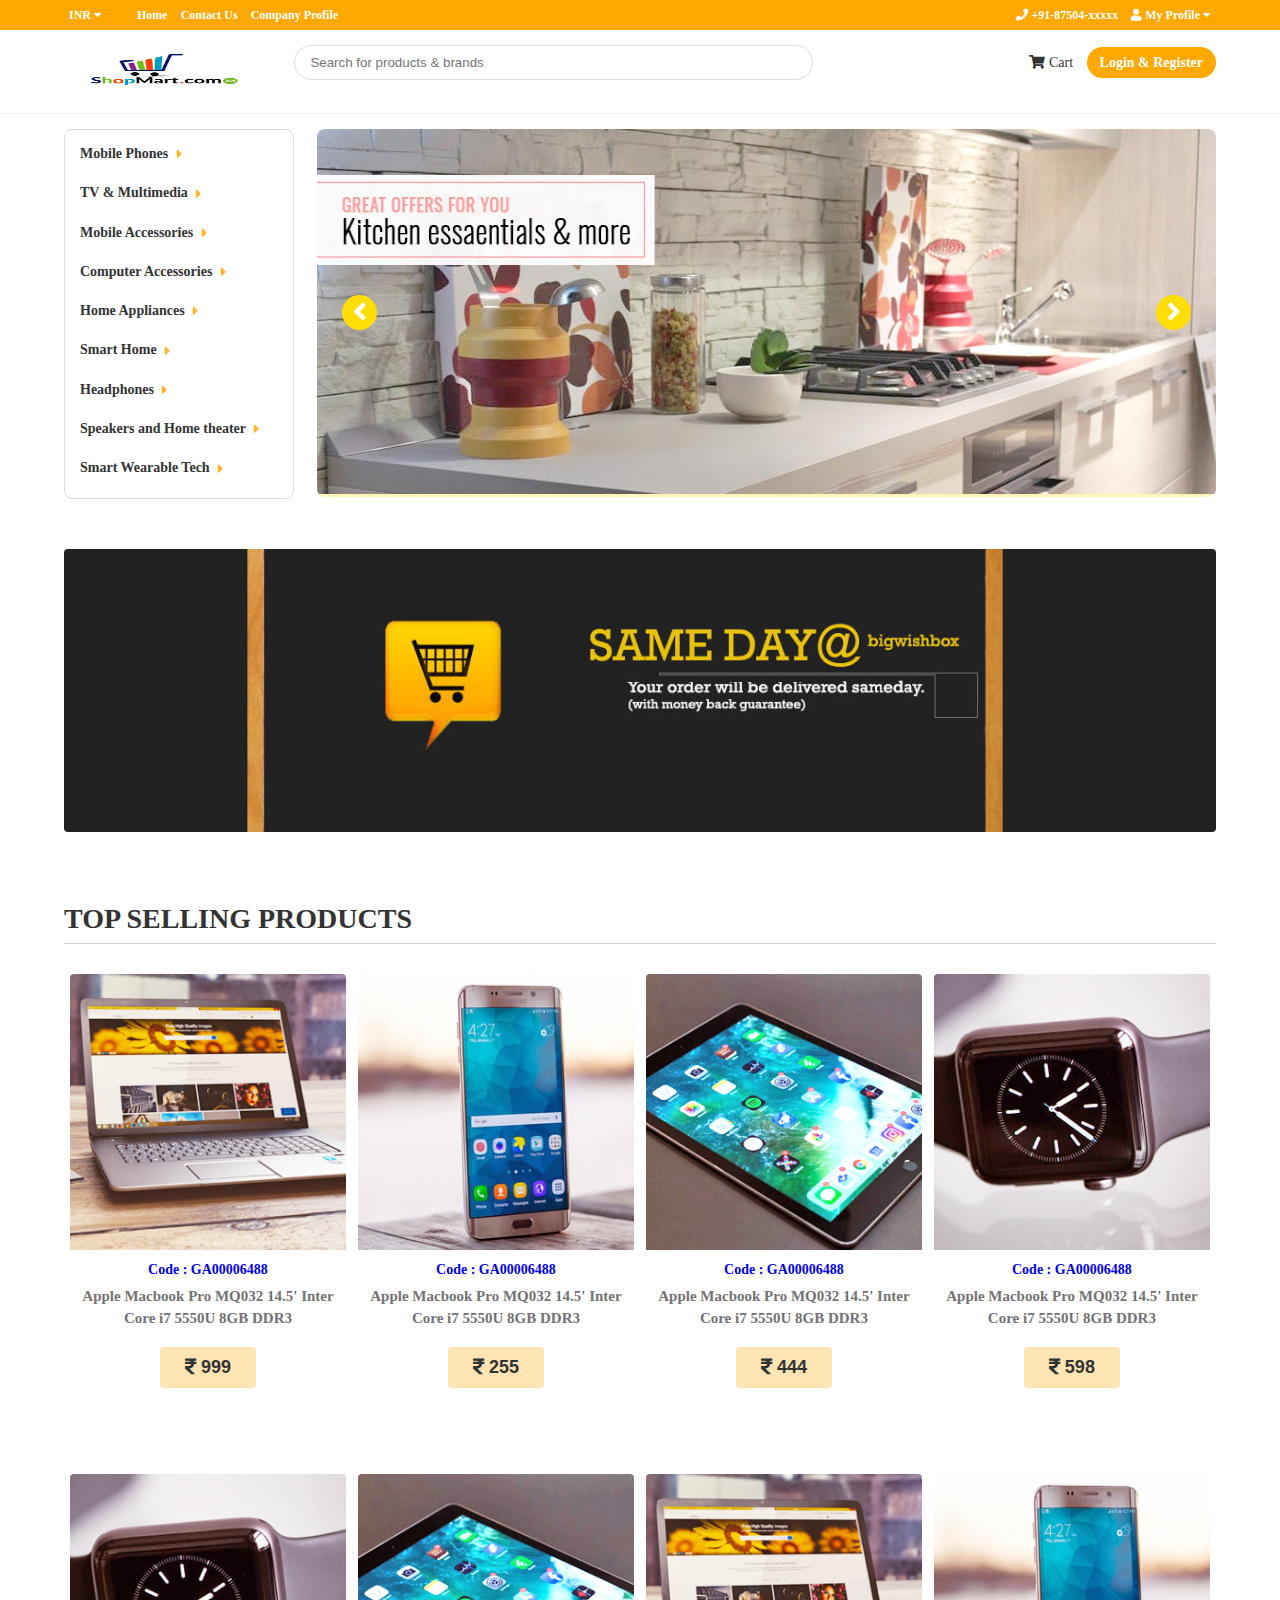
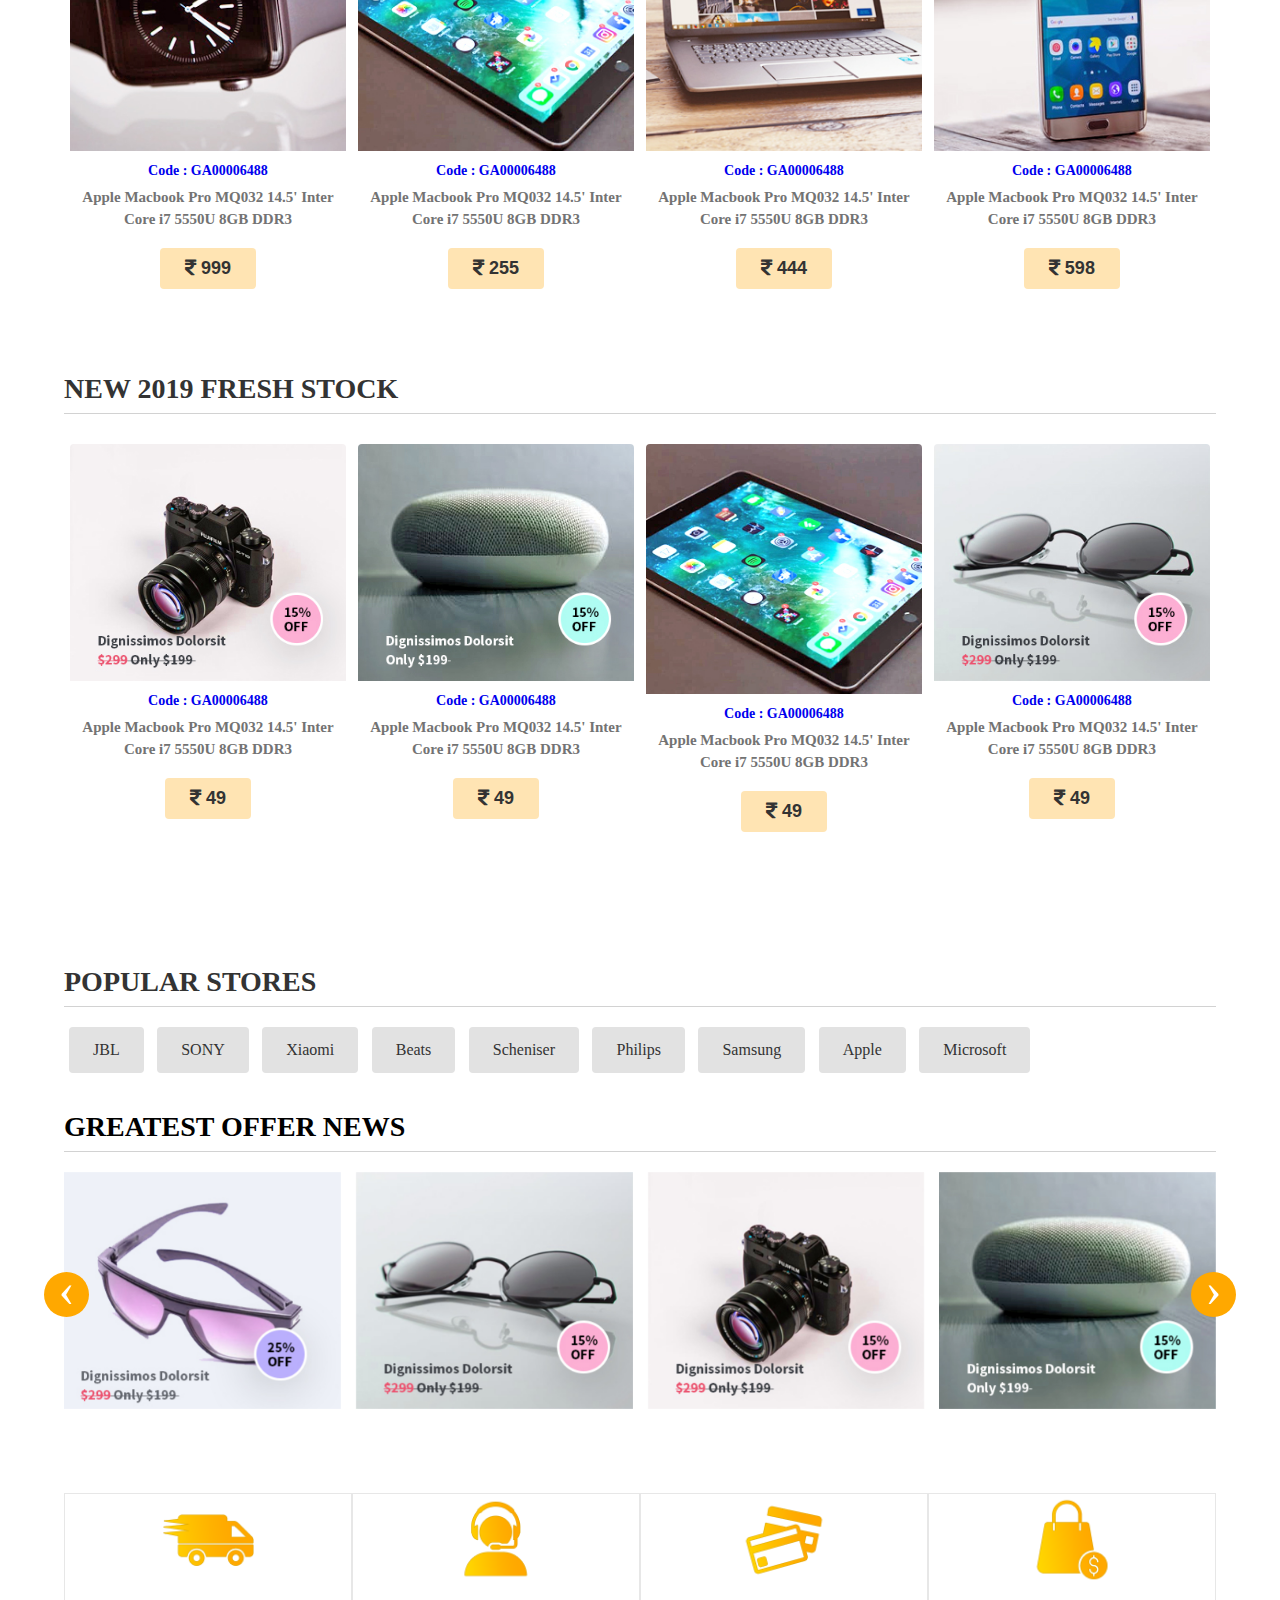
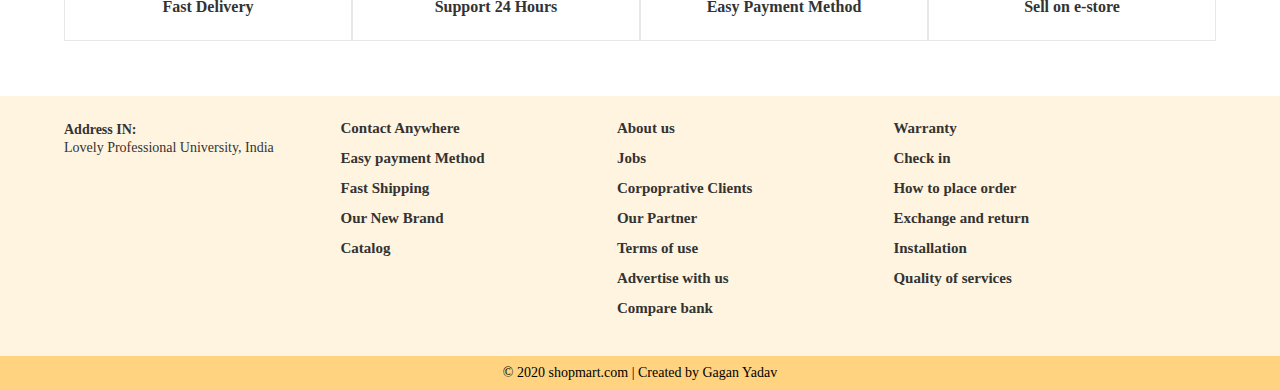
<file: index.html>
<!DOCTYPE html>
<html lang="en">
<head>
	<title>Online Store Website</title>
	<!-- Font Awesome, Style -->
	<link rel="stylesheet" type="text/css" href="https://use.fontawesome.com/releases/v5.6.3/css/all.css">
	<link rel="stylesheet" type="text/css" href="css/style.css">
	<link rel="stylesheet" type="text/css" href="css/owl.carousel.min.css">
</head>

<body>

	<!-- Topbar Start -->
	<div class="topbar">
		<div class="container">
	
			<!-- Top Left -->
			<div class="topleft">
				<ul>
					<li><a href="#">INR <i class="fas fa-caret-down"></i></a>
						<ul>
							<li><a href="index_usd.html">USD</a></li>
						</ul>
					</li>
				</ul>
			</div>
	
			<!-- Top Center -->
			<div class="topcenter">
				<ul>
					<li><a href="index.html">Home</a></li>
					<li><a href="contactus.html" target="_blank">Contact Us</a></li>
					<li><a href="profile.html" target="_blank">Company Profile</a></li>
				</ul>
			</div>
	
			<!-- Top Right -->
			<div class="topright">
				<ul>
					<li><a href="#"><i class="fas fa-phone"></i> +91-87504-xxxxx</a></li>
					<li><a href="#"><i class="fas fa-user"></i> My Profile <i class="fas fa-caret-down"></i></a>
						<ul class="myprofile-dropdown">
							<li><a href="cart.html" target="_blank">My Cart</a></li>
							<li><a href="cart.html" target="_blank">Delivered Order</a></li>
						</ul>
					</li>
				</ul>
			</div>
		</div>
	</div>
	<!-- Topbar End -->
	
	
	<!-- Header Start -->
	<div class="header">
		<div class="container">
			<div class="logo">
				<img width="200" height="50" src="images/logo.png">
			</div>
			<div class="searchbar">
				<form>
					<input type="search" class="searchField" placeholder="Search for products & brands">
				</form>
			</div>
			<div class="headerright">
				<ul>
					<!-- <li><a href="#"><i class="fas fa-heart"></i> Wishlist</a></li> -->
					<li><a href="cart.html" target="_blank"><i class="fas fa-shopping-cart"></i> Cart</a></li>
					<li><a href="#" class="signBtn">Login & Register</a></li>
				</ul>
			</div>
		</div>
	</div>
	<!-- Header End -->
	

	<!-- Product Content Start -->
	<div class="productContent">
		<div class="container">
			<div class="productCategories">
				<ul>
					<li><a href="#">Mobile Phones <i class="fas fa-caret-right"></i></a>
						<div class="megamenu">
							<ul>
								<h3>Smart Mobiles <i class="fas fa-caret-right"></i></h3>
								<li><a href="#">Samsung</a></li>
								<li><a href="#">Realme</a></li>
								<li><a href="#">Mi</a></li>
								<li><a href="#">Nokia</a></li>
								<li><a href="#">LG</a></li>
								<li><a href="#">Intex</a></li>
								<li><a href="#">Apple</a></li>
								<li><a href="#">Vivo</a></li>
								<li><a href="#">Asus</a></li>
								<li><a href="#">Gionee</a></li>
								<li><a href="#">Pixel</a></li>
							</ul>
							<ul>
								<h3>Basic Mobiles <i class="fas fa-caret-right"></i></h3>
								<li><a href="#">ITell</a></li>
								<li><a href="#">Jio Phone</a></li>
								<li><a href="#">KellTech</a></li>
								<li><a href="#">Nokia 3310</a></li>
								<li><a href="#">IBell</a></li>
								<li><a href="#">Intex</a></li>
								<li><a href="#">Microsoft</a></li>
								<li><a href="#">Gionee</a></li>
							</ul>
						</div>
					</li>
					<li><a href="#">TV & Multimedia <i class="fas fa-caret-right"></i></a>
						<div class="megamenu">
							<ul>
								<h3>Tvs Brand <i class="fas fa-caret-right"></i></h3>
								<li><a href="#">Samsung</a></li>
								<li><a href="#">LG</a></li>
								<li><a href="#">Sony</a></li>
								<li><a href="#">Micromax</a></li>
								<li><a href="#">Mi</a></li>
								<li><a href="#">Thomson</a></li>
							</ul>
						</div>
					</li>
					<li><a href="#">Mobile Accessories <i class="fas fa-caret-right"></i></a>
						<div class="megamenu">
							<ul>
								<h3>Mobile Accessories <i class="fas fa-caret-right"></i></h3>
								<li><a href="#">Mobile Charger</a></li>
								<li><a href="#">Mobile Cover</a></li>
								<li><a href="#">Power Bank</a></li>
								<li><a href="#">Memory Card</a></li>
								<li><a href="#">Data Cable</a></li>
								<li><a href="#">Screenguard</a></li>
								<li><a href="#">Headphones</a></li>
							</ul>
						</div>
					</li>
					<li><a href="#">Computer Accessories <i class="fas fa-caret-right"></i></a>
						<div class="megamenu">
							<ul>
								<h3>Computer Accessories <i class="fas fa-caret-right"></i></h3>
								<li><a href="#">External Hard Disk</a></li>
								<li><a href="#">Pendrive</a></li>
								<li><a href="#">Laptop Skins</a></li>
								<li><a href="#">Laptop Bags</a></li>
								<li><a href="#">Mouse</a></li>
								<li><a href="#">Keyboard</a></li>
							</ul>	
						</div>
					</li>
					<li><a href="#">Home Appliances <i class="fas fa-caret-right"></i></a>
						<div class="megamenu">
							<ul>
								<h3>Washing Machine <i class="fas fa-caret-right"></i></h3>
								<li><a href="#">Fully Automatic Front</a></li>
								<li><a href="#">Semi Automatic Top</a></li>
								<li><a href="#">Fully Automatic Top</a></li>
							</ul>
							<ul>
								<h3>Micro Oven <i class="fas fa-caret-right"></i></h3>
								<li><a href="#">Bajaj</a></li>
								<li><a href="#">Samsung</a></li>
								<li><a href="#">Sunflower</a></li>
								<li><a href="#">Ultrahot oven</a></li>
							</ul>
							<ul>
								<h3>Vaccume Cleaner <i class="fas fa-caret-right"></i></h3>
								<li><a href="#">One2kaFour</a></li>
								<li><a href="#">Four2kaOne</a></li>
								<li><a href="#">MyNameIsLakhan</a></li>
							</ul>
							<ul>
								<h3>Air Conditioner <i class="fas fa-caret-right"></i></h3>
								<li><a href="#">Split AC</a></li>
								<li><a href="#">Inverter AC</a></li>
								<li><a href="#">House AC</a></li>
							</ul>
						</div>
					</li>
					<li><a href="#">Smart Home <i class="fas fa-caret-right"></i></a>
						<div class="megamenu">
							<ul>
								<h3>Fancy lights <i class="fas fa-caret-right"></i></h3>
								<li><a href="#">Multi Color LED</a></li>
								<li><a href="#">Modern Tube lights</a></li>
								<li><a href="#">Automatic Fans</a></li>
							</ul>
							<ul>
								<h3>AI based <i class="fas fa-caret-right"></i></h3>
								<li><a href="#">Handless lights</a></li>
								<li><a href="#">Temperature control Fans</a></li>
								<li><a href="#">Automatic doors</a></li>
							</ul>
							<ul>
								<h3>Google Home <i class="fas fa-caret-right"></i></h3>
								<li><a href="#">Mini</a></li>
								<li><a href="#">Pro</a></li>
								<li><a href="#">Flex</a></li>
								<li><a href="#">Alexa</a></li>
								<li><a href="#">Watson AI</a></li>								
							</ul>
						</div>
					</li>
					<li><a href="#">Headphones <i class="fas fa-caret-right"></i></a>
						<div class="megamenu">
							<ul>
								<h3>Wired earphones <i class="fas fa-caret-right"></i></h3>
								<li><a href="#">MI in-ear classic</a></li>
								<li><a href="#">Samsung out-ear</a></li>
								<li><a href="#">BOULT *new*</a></li>
								<li><a href="#">Beats by Dr. Dre</a></li>
								<li><a href="#">Sony technology</a></li>
							</ul>
							<ul>
								<h3>Wireless <i class="fas fa-caret-right"></i></h3>
								<li><a href="#">Redmi airdots</a></li>
								<li><a href="#">Apple airpods</a></li>
								<li><a href="#">Samsung Dots</a></li>
								<li><a href="#">Realme Pods</a></li>
								<li><a href="#">JBL</a></li>
								<li><a href="#">Sony</a></li>
								<li><a href="#">Xiaomi</a></li>

							</ul>
							<ul>
								<h3>Professional Headphones <i class="fas fa-caret-right"></i></h3>
								<li><a href="#">Scheniser</a></li>
								<li><a href="#">Beats</a></li>
								<li><a href="#">Sony</a></li>
								<li><a href="#">JBL</a></li>
								<li><a href="#">Xiaomi</a></li>

							</ul>
						</div>
					</li>
					<li><a href="#">Speakers and Home theater <i class="fas fa-caret-right"></i></a>
						<div class="megamenu">
							<ul>
								<h3>Portable speaker <i class="fas fa-caret-right"></i></h3>
								<li><a href="#">Boat</a></li>
								<li><a href="#">JBL</a></li>
								<li><a href="#">SONY</a></li>
								<li><a href="#">Xiaomi</a></li>
							</ul>
							<ul>
								<h3>Home theaters <i class="fas fa-caret-right"></i></h3>
								<li><a href="#">Krisons</a></li>
								<li><a href="#">Zebronics</a></li>
								<li><a href="#">MarQ</a></li>
								<li><a href="#">Intex</a></li>
								<li><a href="#">Sony</a></li>
								<li><a href="#">Philips</a></li>
							</ul>
							<ul>
								<h3>Soundbars <i class="fas fa-caret-right"></i></h3>
								<li><a href="#">Boat</a></li>
								<li><a href="#">MarQ</a></li>
								<li><a href="#">Mi</a></li>
								<li><a href="#">LG</a></li>
								<li><a href="#">JBL</a></li>
							</ul>
						</div>
					</li>
					<li><a href="#">Smart Wearable Tech <i class="fas fa-caret-right"></i></a>
						<div class="megamenu">
							<ul>
								<h3>Smart Watches <i class="fas fa-caret-right"></i></h3>
								<li><a href="#">Apple Watch</a></li>
								<li><a href="#">Hauwei watch</a></li>
								<li><a href="#">Zenwatch</a></li>
								<li><a href="#">Fitbit Iconic</a></li>
								<li><a href="#">Fossil</a></li>
								<li><a href="#">Noise</a></li>
							</ul>
							<ul>
								<h3>AR Glasses <i class="fas fa-caret-right"></i></h3>
								<li><a href="#">Globus Geschat</a></li>
								<li><a href="#">EWELL AR Glasses</a></li>
								<li><a href="#">Technocia</a></li>
								<li><a href="#">AntVR</a></li>
								<li><a href="#">Samsung gear VR</a></li>
							</ul>
							<ul>
								<h3>Fitness Bands <i class="fas fa-caret-right"></i></h3>
								<li><a href="#">Mi Smart band 3</a></li>
								<li><a href="#">Honor band 5</a></li>
								<li><a href="#">Fasttrack reflex</a></li>
								<li><a href="#">Galaxy fit</a></li>
								<li><a href="#">Infinix</a></li>
							</ul>
						</div>
					</li>
				</ul>
			</div>
		

			<!-- Slider Start -->
			<div class="productSlider">
				<div id="sliderShuffle" class="sliderInner">
					<img src="images/1.jpg" />
					<img src="images/2.jpg" />
				</div>
				<div class="cycle-control">
					<span id="next"><i class="fas fa-angle-right"></i></span>
					<span id="prev"><i class="fas fa-angle-left"></i></span>
				</div>
			</div>
			<!-- Slider End -->

			<!-- <div class="offer-card">
				<img src="images/img1.jpg">
			</div>
			<div class="offer-card">
				<img src="images/img2.jpg">
			</div>
			<div class="offer-card">
				<img src="images/img3.jpg">
			</div> -->
		</div>
	</div>
	<!-- Product Content End -->
	

	<!-- Banner Start -->
	<div class="banner">
		<div class="container">
			<img src="images/banner1.jpg" alt="Banner">
		</div>
	</div>
	<!-- Banner End -->

	
	<!-- Product Area Start -->
	<div class="product-area">
		<div class="container">
			<h3>Top Selling Products</h3>

			<div class="col-3">
				<a href="product-detail.html">
					<img src="images/product-img1.jpg" alt="">
					<div class="caption">
						<big>Code : GA00006488</big>
						<h4>Apple Macbook Pro MQ032 14.5' Inter
						Core i7 5550U 8GB DDR3</h4>
						<button class="price"><i class="fas fa-rupee-sign"></i> 999</button>
					</div>
					<button class="productViewBtn">View Product</button>
				</a>
			</div>

			<div class="col-3">
				<a href="product-detail.html">
					<img src="images/product-img2.jpg" alt="">
					<div class="caption">
						<big>Code : GA00006488</big>
						<h4>Apple Macbook Pro MQ032 14.5' Inter
						Core i7 5550U 8GB DDR3</h4>
						<button class="price"><i class="fas fa-rupee-sign"></i> 255</button>
					</div>
					<button class="productViewBtn">View Product</button>
				</a>
			</div>

			<div class="col-3">
				<a href="product-detail.html">
					<img src="images/product-img3.jpg" alt="">
					<div class="caption">
						<big>Code : GA00006488</big>
						<h4>Apple Macbook Pro MQ032 14.5' Inter
						Core i7 5550U 8GB DDR3</h4>
						<button class="price"><i class="fas fa-rupee-sign"></i> 444</button>
					</div>
					<button class="productViewBtn">View Product</button>
				</a>
			</div>

			<div class="col-3">
				<a href="product-detail.html">
					<img src="images/product-img4.jpg" alt="">
					<div class="caption">
						<big>Code : GA00006488</big>
						<h4>Apple Macbook Pro MQ032 14.5' Inter
						Core i7 5550U 8GB DDR3</h4>
						<button class="price"><i class="fas fa-rupee-sign"></i> 598</button>
					</div>
					<button class="productViewBtn">View Product</button>
				</a>
			</div>

			
			<div class="col-3">
				<a href="product-detail.html">
					<img src="images/product-img4.jpg" alt="">
					<div class="caption">
						<big>Code : GA00006488</big>
						<h4>Apple Macbook Pro MQ032 14.5' Inter
						Core i7 5550U 8GB DDR3</h4>
						<button class="price"><i class="fas fa-rupee-sign"></i> 999</button>
					</div>
					<button class="productViewBtn">View Product</button>
				</a>
			</div>

			<div class="col-3">
				<a href="product-detail.html">
					<img src="images/product-img3.jpg" alt="">
					<div class="caption">
						<big>Code : GA00006488</big>
						<h4>Apple Macbook Pro MQ032 14.5' Inter
						Core i7 5550U 8GB DDR3</h4>
						<button class="price"><i class="fas fa-rupee-sign"></i> 255</button>
					</div>
					<button class="productViewBtn">View Product</button>
				</a>
			</div>

			<div class="col-3">
				<a href="product-detail.html">
					<img src="images/product-img1.jpg" alt="">
					<div class="caption">
						<big>Code : GA00006488</big>
						<h4>Apple Macbook Pro MQ032 14.5' Inter
						Core i7 5550U 8GB DDR3</h4>
						<button class="price"><i class="fas fa-rupee-sign"></i> 444</button>
					</div>
					<button class="productViewBtn">View Product</button>
				</a>
			</div>

			<div class="col-3">
				<a href="product-detail.html">
					<img src="images/product-img2.jpg" alt="">
					<div class="caption">
						<big>Code : GA00006488</big>
						<h4>Apple Macbook Pro MQ032 14.5' Inter
						Core i7 5550U 8GB DDR3</h4>
						<button class="price"><i class="fas fa-rupee-sign"></i> 598</button>
					</div>
					<button class="productViewBtn">View Product</button>
				</a>
			</div>

			<h3>New 2019 Fresh Stock</h3>
			<div class="col-3">
				<a href="product-detail.html">
					<img src="images/product-img11.jpg">
					<div class="caption">
						<big>Code : GA00006488</big>
						<h4>Apple Macbook Pro MQ032 14.5' Inter
						Core i7 5550U 8GB DDR3</h4>
						<button class="price"><i class="fas fa-rupee-sign"></i> 49</button>
					</div>	
					<button class="productViewBtn">View Product</button>
				</a>
			</div>
			<div class="col-3">
				<a href="product-detail.html">
					<img src="images/product-img12.jpg">
					<div class="caption">
						<big>Code : GA00006488</big>
						<h4>Apple Macbook Pro MQ032 14.5' Inter
						Core i7 5550U 8GB DDR3</h4>
						<button class="price"><i class="fas fa-rupee-sign"></i> 49</button>
					</div>	
					<button class="productViewBtn">View Product</button>
				</a>
			</div>
			<div class="col-3">
				<a href="product-detail.html">
					<img height="250" width="300" src="images/product-img3.jpg">
					<div class="caption">
						<big>Code : GA00006488</big>
						<h4>Apple Macbook Pro MQ032 14.5' Inter
						Core i7 5550U 8GB DDR3</h4>
						<button class="price"><i class="fas fa-rupee-sign"></i> 49</button>
					</div>	
					<button class="productViewBtn">View Product</button>
				</a>
			</div>
			<div class="col-3">
				<a href="product-detail.html">
					<img src="images/product-img10.jpg">
					<div class="caption">
						<big>Code : GA00006488</big>
						<h4>Apple Macbook Pro MQ032 14.5' Inter
						Core i7 5550U 8GB DDR3</h4>
						<button class="price"><i class="fas fa-rupee-sign"></i> 49</button>
					</div>	
					<button class="productViewBtn">View Product</button>
				</a>
			</div>

		</div>
	</div>
	<!-- Product Area End -->

	<!-- Popular Store Start -->
	<div class="popularStores">
		<div class="container">
			<h3>Popular Stores</h3>			
			<div class="popularStoresInner">
				<a href="https://jbl.com" target="_blank">JBL</a>
				<a href="https://sony.com" target="_blank">SONY</a>
				<a href="https://mi.com" target="_blank">Xiaomi</a>
				<a href="https://beats.com" target="_blank">Beats</a>
				<a href="https://Scheniser.com" target="_blank">Scheniser</a>
				<a href="https://Philips.com" target="_blank">Philips</a>
				<a href="https://sumsung.com" target="_blank">Samsung</a>
				<a href="https://apple.com" target="_blank">Apple</a>
				<a href="https://microsoft.com" target="_blank">Microsoft</a>
			</div>
		</div>
	</div>
	<!-- Popular Store End -->


	<!-- Greatest Offer News Start -->
	<div class="news">
		<div class="container">
			<h3>Greatest Offer News</h3>
			<div class="owl-carousel">
				<div class="item"><img src="images/product-img9.jpg"></div>
				<div class="item"><img src="images/product-img10.jpg"></div>
				<div class="item"><img src="images/product-img11.jpg"></div>
				<div class="item"><img src="images/product-img12.jpg"></div>
				<div class="item"><img src="images/product-img10.jpg"></div>
			</div>
		</div>
	</div>
	<!-- Greatest Offer News End -->

	
	<!-- Support Section start-->
	<div class="support">
		<div class="container">
			<a href="#">
				<img src="images/icon1.png">
				<h5>Fast Delivery</h5>
			</a>
			<a href="#">
				<img src="images/icon2.png">
				<h5>Support 24 Hours</h5>
			</a>
			<a href="#">
				<img src="images/icon3.png">
				<h5>Easy Payment Method</h5>
			</a>
			<a href="#">
				<img src="images/icon4.png">
				<h5>Sell on e-store</h5>
			</a>
		</div>
	</div>
	<!-- Support Section end-->

	<!-- Other Information start -->
	<!-- <div class="otherInfo">
		<div class="container">
			<h3 class="otherInfoHandle">Consectetur adipisicing elit exercitationem</h3>
			<div class="otherInfoBody">
				<p>Lorem ipsum dolor sit amet, consectetur adipisicing elit. Qui exercitationem, iste necessitatibus ex ea quaerat itaque numquam neque ad velit, aspernatur sunt culpa placeat iusto dolore molestias, porro ab perspiciatis.</p>
				<p>Lorem ipsum dolor sit amet, consectetur adipisicing elit. Architecto voluptatibus perspiciatis, dolor inventore dicta ut pariatur cupiditate blanditiis deleniti necessitatibus suscipit magnam, reiciendis tenetur ratione, doloribus vero hic minima asperiores.</p>
				<p>Lorem ipsum dolor sit amet, consectetur adipisicing elit. Ipsum repellat pariatur totam voluptas quos asperiores cupiditate, nesciunt quis unde doloremque nostrum beatae ex, ut. Adipisci cum reprehenderit asperiores perferendis amet.</p>
			</div>
		</div>
	</div> -->
	<!-- Other Information end -->

	<!-- Footer Start -->
<div class="footer">
		<div class="container">
			<div class="col-3">
				<p><big>Address IN:</big><br>Lovely Professional University, India</p>
			</div>
			<div class="col-3">
				<ul>
					<li><a href="#">Contact Anywhere</a></li>
					<li><a href="#">Easy payment Method</a></li>
					<li><a href="#">Fast Shipping</a></li>
					<li><a href="#">Our New Brand</a></li>
					<li><a href="#">Catalog</a></li>
				</ul>
			</div>
			<div class="col-3">
				<ul>
					<li><a href="contactus.html" target="_blank">About us</a></li>
					<li><a href="#">Jobs</a></li>
					<li><a href="#">Corpoprative Clients</a></li>
					<li><a href="#">Our Partner</a></li>
					<li><a href="#">Terms of use</a></li>
					<li><a href="#">Advertise with us</a></li>
					<li><a href="#">Compare bank</a></li>
				</ul>
			</div>
			<div class="col-3">
				<ul>
					<li><a href="#">Warranty</a></li>
					<li><a href="#">Check in</a></li>
					<li><a href="#">How to place order</a></li>
					<li><a href="#">Exchange and return</a></li>
					<li><a href="#">Installation</a></li>
					<li><a href="#">Quality of services</a></li>
				</ul>
			</div>
		</div>
	</div>
	<!-- Footer End -->

	
	<div class="copyright">
		<div class="container">
			<h5>&copy; 2020 shopmart.com | Created by Gagan Yadav</h5>
		</div>
	</div>
	
	<!-- Login Signup Form Start -->
	<div class="loginBox">
		<div class="closeBtn"><i class="fas fa-times"></i></div>
		<div class="loginForm">
			<h3>Login Form</h3>
			<form>
				<input class="textField" type="text" placeholder="Username or Email">
				<input class="textField" type="password" placeholder="Password">
				<input class="submitBtn" type="submit" value="Login">
			</form>
		</div>
		<div class="registerForm">
			<h3>Register Form</h3>
			<form>
				<input class="textField" type="text" placeholder="First Name">
				<input class="textField" type="text" placeholder="Last Name">
				<input class="textField" type="email" placeholder="Your Email">
				<input class="textField" type="password" placeholder="New Password">
				<input class="textField" type="password" placeholder="Confirm Password">
				<input class="submitBtn" type="submit" value="Register">
			</form>
		</div>
	</div>
	<!-- Login Signup Form End -->

	
	<!-- Product View Box / Quick Product View Start -->
	<div class="productViewBox">
		<h3>Apple Macbook Pro MQ032 14.5' Inter Core i7 5550U 8GB DDR3</h3>
		<div class="productViewBox-closeBtn"><i class="fas fa-times"></i></div>
		<div class="productViewBoxImg">
			<img src="images/1_big.jpg">
		</div>
		<div class="productViewBoxDetail">
			<h5><b>Price : </b> <i class="fas fa-rupee-sign"></i> 598</h5>
			<h5><b>Brand : </b> Apple</h5>
			<h5><b>Warranty : </b> 12 Months</h5>
			<h5><b>Delivery of the city : </b> Free</h5>
			<h5><b>Payment : </b> COD, Visa, Mastercard, Debit, Credit, Installation</h5>
			<h5><b>Availability : </b> in Stock</h5>
			<h5><b>Product Code : </b> GA000006488</h5>
			<a href="cart.html" class="addtocart"><i class="fas fa-heart"></i> Add to Cart</a>
			<a href="#" class="writereview"><i class="fas fa-pen"></i> Write a review</a>
			<a href="checkout.html" class="buynow"><i class="fas fa-shopping-cart"></i> Buy Now</a>
		</div>
	</div>
	<!-- Product View Box / Quick Product View End -->
	

<!-- Jquery V.3.3.1 -->
<script src="js/jquery-3.3.1.min.js"></script>
<script src="js/jquery.cycle.js"></script>
<script src="js/owl.carousel.min.js"></script>
<script>
	$("#sliderShuffle").cycle({
		next: '#next',
		prev: '#prev'
	});
	
	$('.owl-carousel').owlCarousel({
		items:4,
		loop:true,
		margin:15,
		autoplay:true,
		autoplayTimeout:3000, //3 Second
		nav:true,
		responsiveClass:true,
		responsive:{
			0:{
				items:1,
				nav:true
			},
			600:{
				items:3,
				nav:true
			},
			1000:{
				items:4,
				nav:true
			}
		}

	});

	$(function(){
		$(".topbar ul li").click(function(){
			$(".topbar ul li").not(this).find("ul").slideUp();
			$(this).find("ul").slideToggle();
		});
		$(".topbar ul li ul li, productCategories ul li .megamenu").click(function(e){
			e.stopPropagation();	
		});
		$(".productCategories ul li").click(function(){
			$(".productCategories ul li").not(this).find(".megamenu").hide();
			$(this).find(".megamenu").toggle();
		});
		$(".otherInfoBody").hide();
		$(".otherInfoHandle").click(function(){
			$(".otherInfoBody").slideToggle();
		});
		$(".signBtn").click(function(){
			$("body").css("overflow", "hidden");
			$(".loginBox").slideDown();
		});
		$(".closeBtn").click(function(){
			$("body").css("overflow", "visible");
			$(".loginBox").slideUp();
		});
		$(".productViewBtn").click(function(e){
			e.preventDefault();
			$("body").css("overflow", "hidden");
			$(".productViewBox").slideDown();
		});
		$(".productViewBox-closeBtn").click(function(){
			$("body").css("overflow", "visible");
			$(".productViewBox").slideUp();
		});
	});
</script>
</body>
</html>
</file>
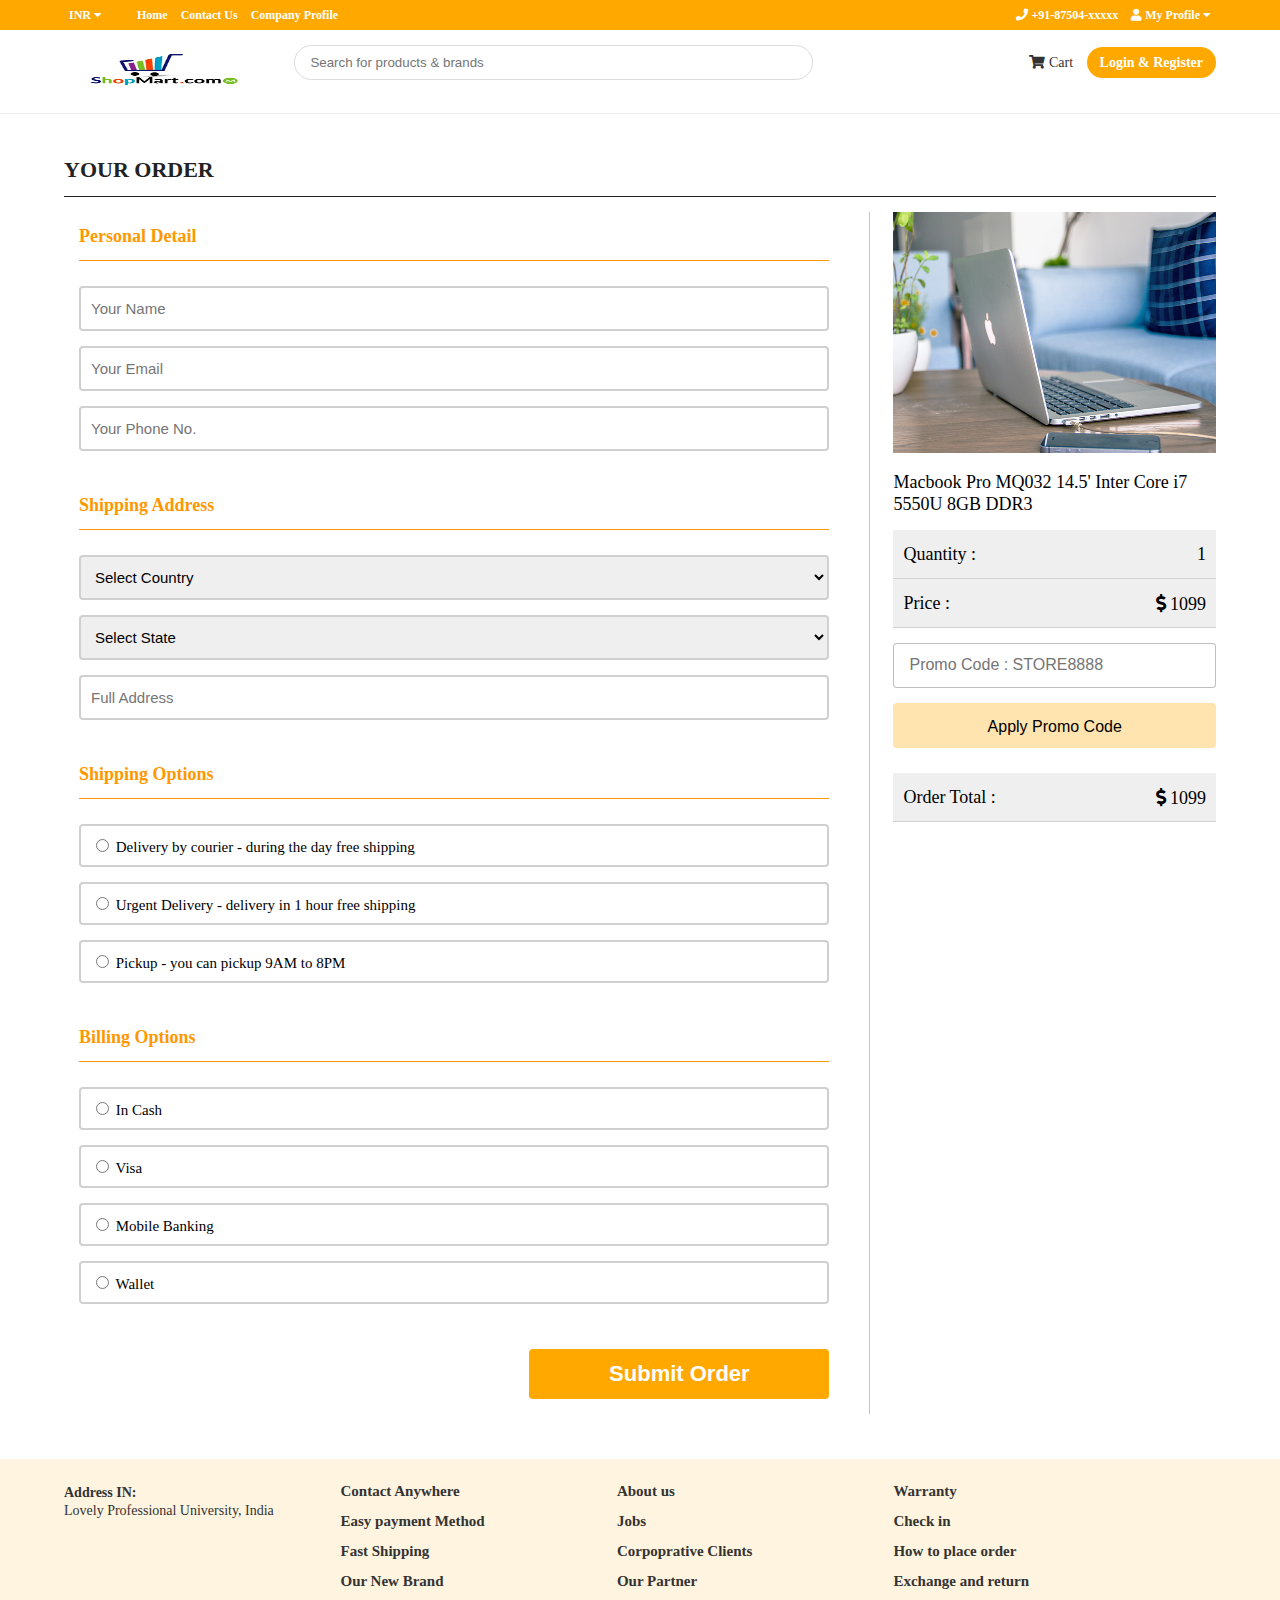
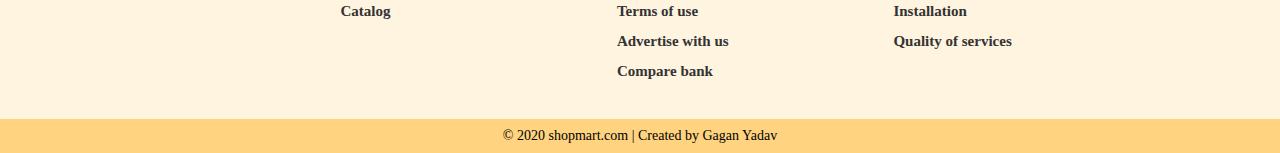
<file: checkout.html>
<!DOCTYPE html>
<html>
<head>
	<title>Checkout Page</title>
	<!-- Font Awesome, Style -->
	<link rel="stylesheet" type="text/css" href="https://use.fontawesome.com/releases/v5.6.3/css/all.css">
	<link rel="stylesheet" type="text/css" href="css/style.css">
	<link rel="stylesheet" type="text/css" href="css/owl.carousel.min.css">
	<link rel="stylesheet" type="text/css" href="css/smoothproducts.css">
</head>
<body>
	<!-- Topbar Start -->
<div class="topbar">
		<div class="container">
	
			<!-- Top Left -->
			<div class="topleft">
				<ul>
					<li><a href="#">INR <i class="fas fa-caret-down"></i></a>
					</li>
				</ul>
			</div>
	
			<!-- Top Center -->
			<div class="topcenter">
				<ul>
					<li><a href="index.html">Home</a></li>
					<li><a href="contactus.html" target="_blank">Contact Us</a></li>
					<li><a href="profile.html" target="_blank">Company Profile</a></li>
				</ul>
			</div>
	
			<!-- Top Right -->
			<div class="topright">
				<ul>
					<li><a href="#"><i class="fas fa-phone"></i> +91-87504-xxxxx</a></li>
					<li><a href="#"><i class="fas fa-user"></i> My Profile <i class="fas fa-caret-down"></i></a>
						<ul class="myprofile-dropdown">
							<li><a href="#">My Cart</a></li>
							<li><a href="#">Delivered Order</a></li>
						</ul>
					</li>
				</ul>
			</div>
		</div>
	</div>
	<!-- Topbar End -->
	
	
	<!-- Header Start -->
	<div class="header">
		<div class="container">
			<div class="logo">
				<img width="200" height="50" src="images/logo.png">
			</div>
			<div class="searchbar">
				<form>
					<input type="search" class="searchField" placeholder="Search for products & brands">
				</form>
			</div>
			<div class="headerright">
				<ul>
					<!-- <li><a href="#"><i class="fas fa-heart"></i> Wishlist</a></li> -->
					<li><a href="#"><i class="fas fa-shopping-cart"></i> Cart</a></li>
					<li><a href="#" class="signBtn">Login & Register</a></li>
				</ul>
			</div>
		</div>
	</div>
	<!-- Header End -->
	

	<!-- Checkout Start -->
	<div class="checkout">
		<div class="container">
			<h2>Your Order</h2>

			<!-- Checkout Inner Start -->
			<script>
				function done() {
					alert("Order Successfully Placed !!")
				}
			</script>
			<div class="checkout-inner">
				<form onsubmit="done()">
					<div class="checkout-form-steps">
						<h4>Personal Detail</h4>
						<input type="text" class="textfield" placeholder="Your Name" required="">
						<input type="email" class="textfield" placeholder="Your Email">
						<input type="text" class="textfield" placeholder="Your Phone No.">
					</div>
					<div class="checkout-form-steps">
						<h4>Shipping Address</h4>
						<select class="textfield">
							<option>Select Country</option>
							<option>INDIA</option>
							<option>USA</option>
							<option>UK</option>
							<option>UAE</option>
						</select>
						<select class="textfield">
							<option>Select State</option>
							<option>State 1</option>
							<option>State 2</option>
							<option>State 3</option>
						</select>
						<input type="text" class="textfield" placeholder="Full Address">
					</div>
					<div class="checkout-form-steps">
						<h4>Shipping Options</h4>
						<label for="radio1">
							<input type="radio" name="shippingoptions" id="radio1">
							Delivery by courier - during the day free shipping
						</label>
						<label for="radio2">
							<input type="radio" name="shippingoptions" id="radio2">
							Urgent Delivery - delivery in 1 hour free shipping
						</label>
						<label for="radio3">
							<input type="radio" name="shippingoptions" id="radio3">
							Pickup - you can pickup 9AM to 8PM
						</label>
					</div>
					<div class="checkout-form-steps">
						<h4>Billing Options</h4>
						<label for="radio4">
							<input type="radio" name="billingoptions" id="radio4">
							In Cash
						</label>
						<label for="radio5">
							<input type="radio" name="billingoptions" id="radio5">
							Visa
						</label>
						<label for="radio6">
							<input type="radio" name="billingoptions" id="radio6">
							Mobile Banking
						</label>
						<label for="radio7">
							<input type="radio" name="billingoptions" id="radio7">
							Wallet
						</label>
					</div>
					<input type="submit" class="submitorder-button" value="Submit Order">
				</form>
			</div>
			<!-- Checkout Inner End -->
			
			
			<!-- Order List Start-->
			<div class="orderlist">
				<img src="images/2_tb.jpg">
				<h3>Macbook Pro MQ032 14.5' Inter Core i7 5550U 8GB DDR3</h3>
				<p>Quantity : <span>1</span></p>
				<p>Price : <span><i class="fas fa-dollar-sign"></i> 1099</span></p>
				<input type="text" class="textfield" placeholder="Promo Code : STORE8888">
				<input type="submit" class="applycode-button" value="Apply Promo Code">
				<p>Order Total : <span><i class="fas fa-dollar-sign"></i> 1099</span></p>
			</div>
			<!-- Order List End-->

		</div>
	</div>
	<!-- Checkout End -->

	<!-- Footer Start -->
<div class="footer">
		<div class="container">
			<div class="col-3">
				<p><big>Address IN:</big><br>Lovely Professional University, India</p>
			</div>
			<div class="col-3">
				<ul>
					<li><a href="#">Contact Anywhere</a></li>
					<li><a href="#">Easy payment Method</a></li>
					<li><a href="#">Fast Shipping</a></li>
					<li><a href="#">Our New Brand</a></li>
					<li><a href="#">Catalog</a></li>
				</ul>
			</div>
			<div class="col-3">
				<ul>
					<li><a href="contactus.html" target="_blank">About us</a></li>
					<li><a href="#">Jobs</a></li>
					<li><a href="#">Corpoprative Clients</a></li>
					<li><a href="#">Our Partner</a></li>
					<li><a href="#">Terms of use</a></li>
					<li><a href="#">Advertise with us</a></li>
					<li><a href="#">Compare bank</a></li>
				</ul>
			</div>
			<div class="col-3">
				<ul>
					<li><a href="#">Warranty</a></li>
					<li><a href="#">Check in</a></li>
					<li><a href="#">How to place order</a></li>
					<li><a href="#">Exchange and return</a></li>
					<li><a href="#">Installation</a></li>
					<li><a href="#">Quality of services</a></li>
				</ul>
			</div>
		</div>
	</div>
	<!-- Footer End -->

	
	<div class="copyright">
		<div class="container">
			<h5>&copy; 2020 shopmart.com | Created by Gagan Yadav</h5>
		</div>
	</div>
	
	<!-- Login Signup Form Start -->
	<div class="loginBox">
		<div class="closeBtn"><i class="fas fa-times"></i></div>
		<div class="loginForm">
			<h3>Login Form</h3>
			<form>
				<input class="textField" type="text" placeholder="Username or Email">
				<input class="textField" type="password" placeholder="Password">
				<input class="submitBtn" type="submit" value="Login">
			</form>
		</div>
		<div class="registerForm">
			<h3>Register Form</h3>
			<form>
				<input class="textField" type="text" placeholder="First Name">
				<input class="textField" type="text" placeholder="Last Name">
				<input class="textField" type="email" placeholder="Your Email">
				<input class="textField" type="password" placeholder="New Password">
				<input class="textField" type="password" placeholder="Confirm Password">
				<input class="submitBtn" type="submit" value="Register">
			</form>
		</div>
	</div>
	<!-- Login Signup Form End -->

	
	<!-- Product View Box / Quick Product View Start -->
	<div class="productViewBox">
		<h3>Apple Macbook Pro MQ032 14.5' Inter Core i7 5550U 8GB DDR3</h3>
		<div class="productViewBox-closeBtn"><i class="fas fa-times"></i></div>
		<div class="productViewBoxImg">
			<img src="images/img1.jpg">
		</div>
		<div class="productViewBoxDetail">
			<h5><b>Price : </b> <i class="fas fa-dollar-sign"></i> 598</h5>
			<h5><b>Brand : </b> Apple</h5>
			<h5><b>Warranty : </b> 12 Months</h5>
			<h5><b>Delivery of the city : </b> Free</h5>
			<h5><b>Payment : </b> COD, Visa, Mastercard, Debit, Credit, Installation</h5>
			<h5><b>Availability : </b> in Stock</h5>
			<h5><b>Product Code : </b> GA000006488</h5>
			<a href="#" class="addtocart"><i class="fas fa-heart"></i> Add to Cart</a>
			<a href="#" class="writereview"><i class="fas fa-pen"></i> Write a review</a>
			<a href="#" class="buynow"><i class="fas fa-shopping-cart"></i> Buy Now</a>
		</div>
	</div>
	<!-- Product View Box / Quick Product View End -->

	

<!-- Jquery V.3.3.1 -->
<script src="js/jquery-3.3.1.min.js"></script>
<script src="js/jquery.cycle.js"></script>
<script src="js/owl.carousel.min.js"></script>
<script src="js/smoothproducts.min.js"></script>
<script>
	$("#sliderShuffle").cycle({
		next: '#next',
		prev: '#prev'
	});
	
	$('.owl-carousel').owlCarousel({
		items:4,
		loop:true,
		margin:15,
		autoplay:true,
		autoplayTimeout:3000, //3 Second
		nav:true,
		responsiveClass:true,
		responsive:{
			0:{
				items:1,
				nav:true
			},
			600:{
				items:3,
				nav:true
			},
			1000:{
				items:4,
				nav:true
			}
		}

	});

	$(function(){
		$(".topbar ul li").click(function(){
			$(".topbar ul li").not(this).find("ul").slideUp();
			$(this).find("ul").slideToggle();
		});
		$(".topbar ul li ul li, productCategories ul li .megamenu").click(function(e){
			e.stopPropagation();	
		});
		$(".productCategories ul li").click(function(){
			$(".productCategories ul li").not(this).find(".megamenu").hide();
			$(this).find(".megamenu").toggle();
		});
		$(".otherInfoBody").hide();
		$(".otherInfoHandle").click(function(){
			$(".otherInfoBody").slideToggle();
		});
		$(".signBtn").click(function(){
			$("body").css("overflow", "hidden");
			$(".loginBox").slideDown();
		});
		$(".closeBtn").click(function(){
			$("body").css("overflow", "visible");
			$(".loginBox").slideUp();
		});
		$(".productViewBtn").click(function(e){
			e.preventDefault();
			$("body").css("overflow", "hidden");
			$(".productViewBox").slideDown();
		});
		$(".productViewBox-closeBtn").click(function(){
			$("body").css("overflow", "visible");
			$(".productViewBox").slideUp();
		});

		$(".sp-wrap").smoothproducts();
	});
</script>
</body>
</html>
</file>
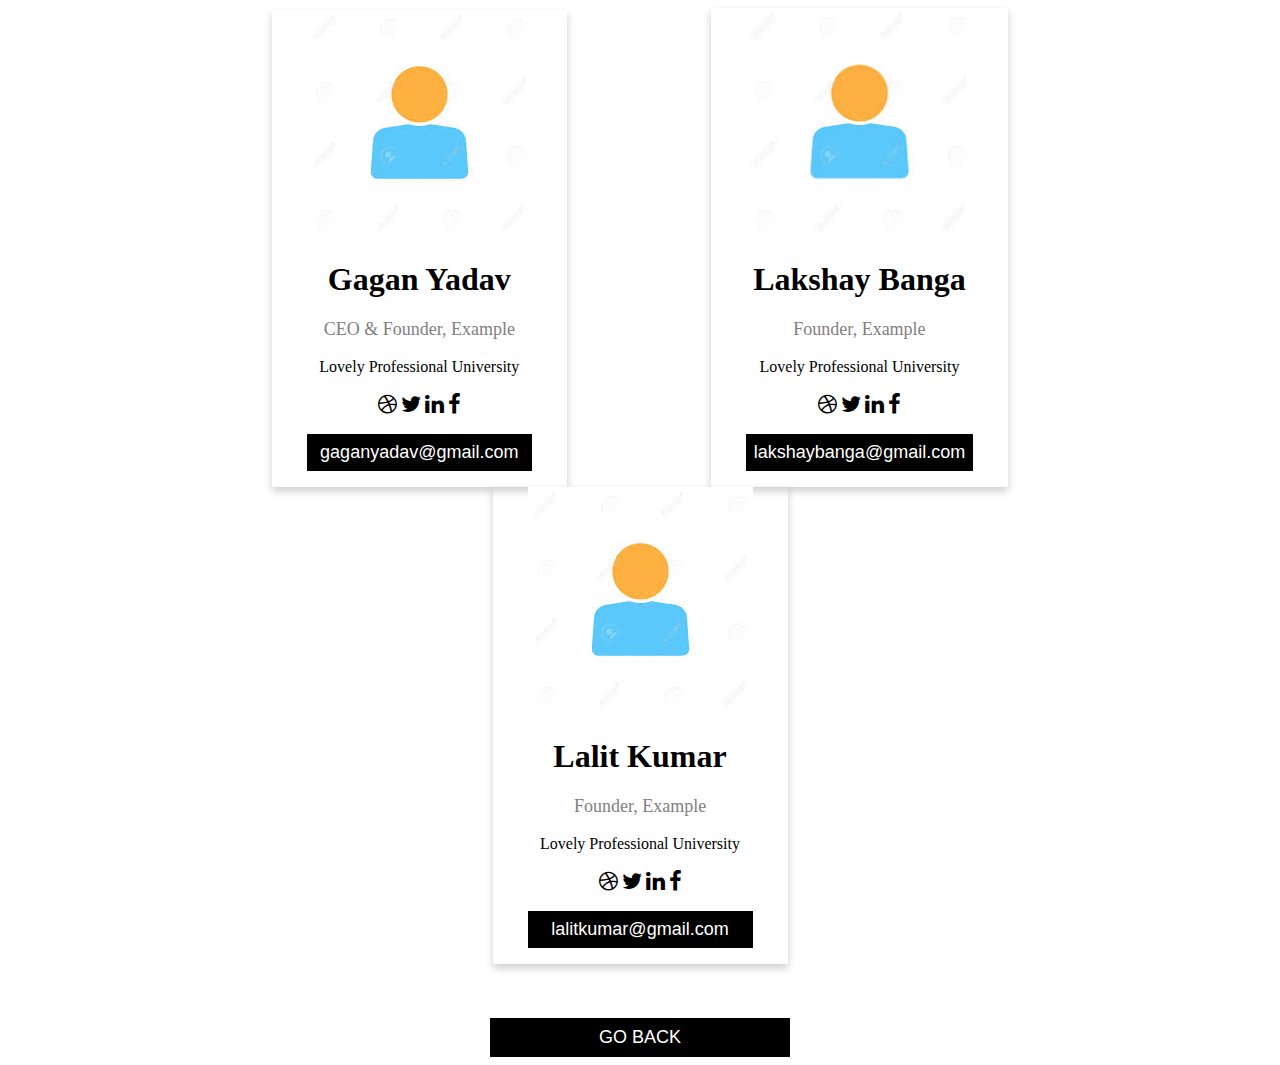
<file: contactus.html>
<!DOCTYPE html>
<html lang="en">
  <head>
    <title>Contact US</title>
    <link rel="stylesheet" type="text/css" href="css/profile_card.css" />
    <link
      rel="stylesheet"
      href="https://cdnjs.cloudflare.com/ajax/libs/font-awesome/4.7.0/css/font-awesome.min.css"
    />
  </head>
  <body>

    <center>
      <div id="owner1" class="card">
        <img src="images/person.jpg" alt="John" style="width:100%" />
        <h1>Gagan Yadav</h1>
        <p class="title">CEO & Founder, Example</p>
        <p>Lovely Professional University</p>
        <a href="index.html" target="_blank"><i class="fa fa-dribbble"></i></a>
        <a href="https://www.twitter.com/gagan_yadav_47" target="_blank"
          ><i class="fa fa-twitter"></i
        ></a>
        <a href="https://www.linkedin.com" target="_blank"
          ><i class="fa fa-linkedin"></i
        ></a>
        <a href="https://www.fb.com" target="_blank"
          ><i class="fa fa-facebook"></i
        ></a>
        <p><button>gaganyadav@gmail.com</button></p>
      </div>

      <div id="owner1" class="card">
        <img src="images/person.jpg" alt="John" style="width:100%" />
        <h1>Lakshay Banga</h1>
        <p class="title">Founder, Example</p>
        <p>Lovely Professional University</p>
        <a href="index.html" target="_blank"><i class="fa fa-dribbble"></i></a>
        <a href="https://www.twitter.com/" target="_blank"
          ><i class="fa fa-twitter"></i
        ></a>
        <a href="https://www.linkedin.com" target="_blank"
          ><i class="fa fa-linkedin"></i
        ></a>
        <a href="https://www.fb.com" target="_blank"
          ><i class="fa fa-facebook"></i
        ></a>
        <p><button>lakshaybanga@gmail.com</button></p>
      </div>

      <div id="owner1" class="card">
        <img src="images/person.jpg" alt="John" style="width:100%" />
        <h1>Lalit Kumar</h1>
        <p class="title">Founder, Example</p>
        <p>Lovely Professional University</p>
        <a href="index.html" target="_blank"><i class="fa fa-dribbble"></i></a>
        <a href="https://www.twitter.com/gagan_yadav_47" target="_blank"
          ><i class="fa fa-twitter"></i
        ></a>
        <a href="https://www.linkedin.com" target="_blank"
          ><i class="fa fa-linkedin"></i
        ></a>
        <a href="https://www.fb.com" target="_blank"
          ><i class="fa fa-facebook"></i
        ></a>
        <p><button>lalitkumar@gmail.com</button></p>
      </div>

      <br><br><br><br>
      <button id="home_b"><a id="home" href="index.html">GO BACK</a></button>
    </center>

  </body>
</html>
</file>
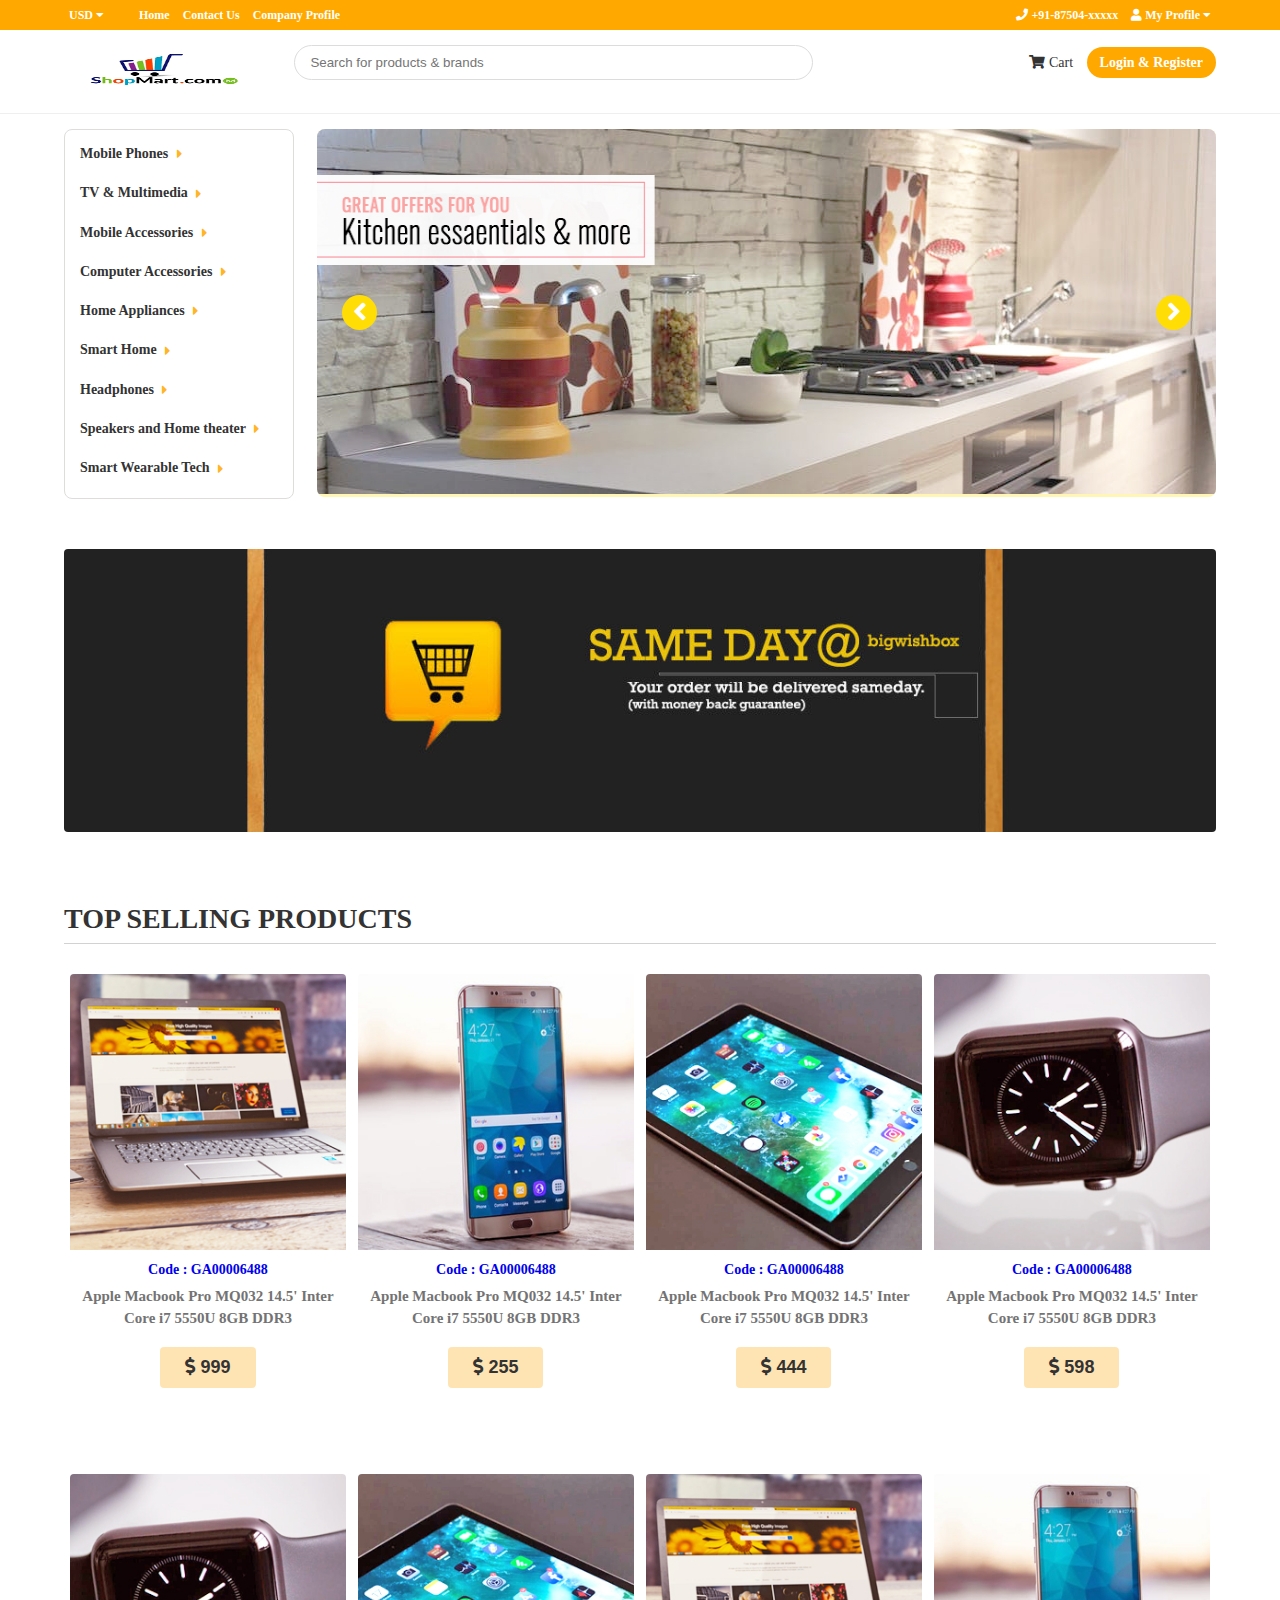
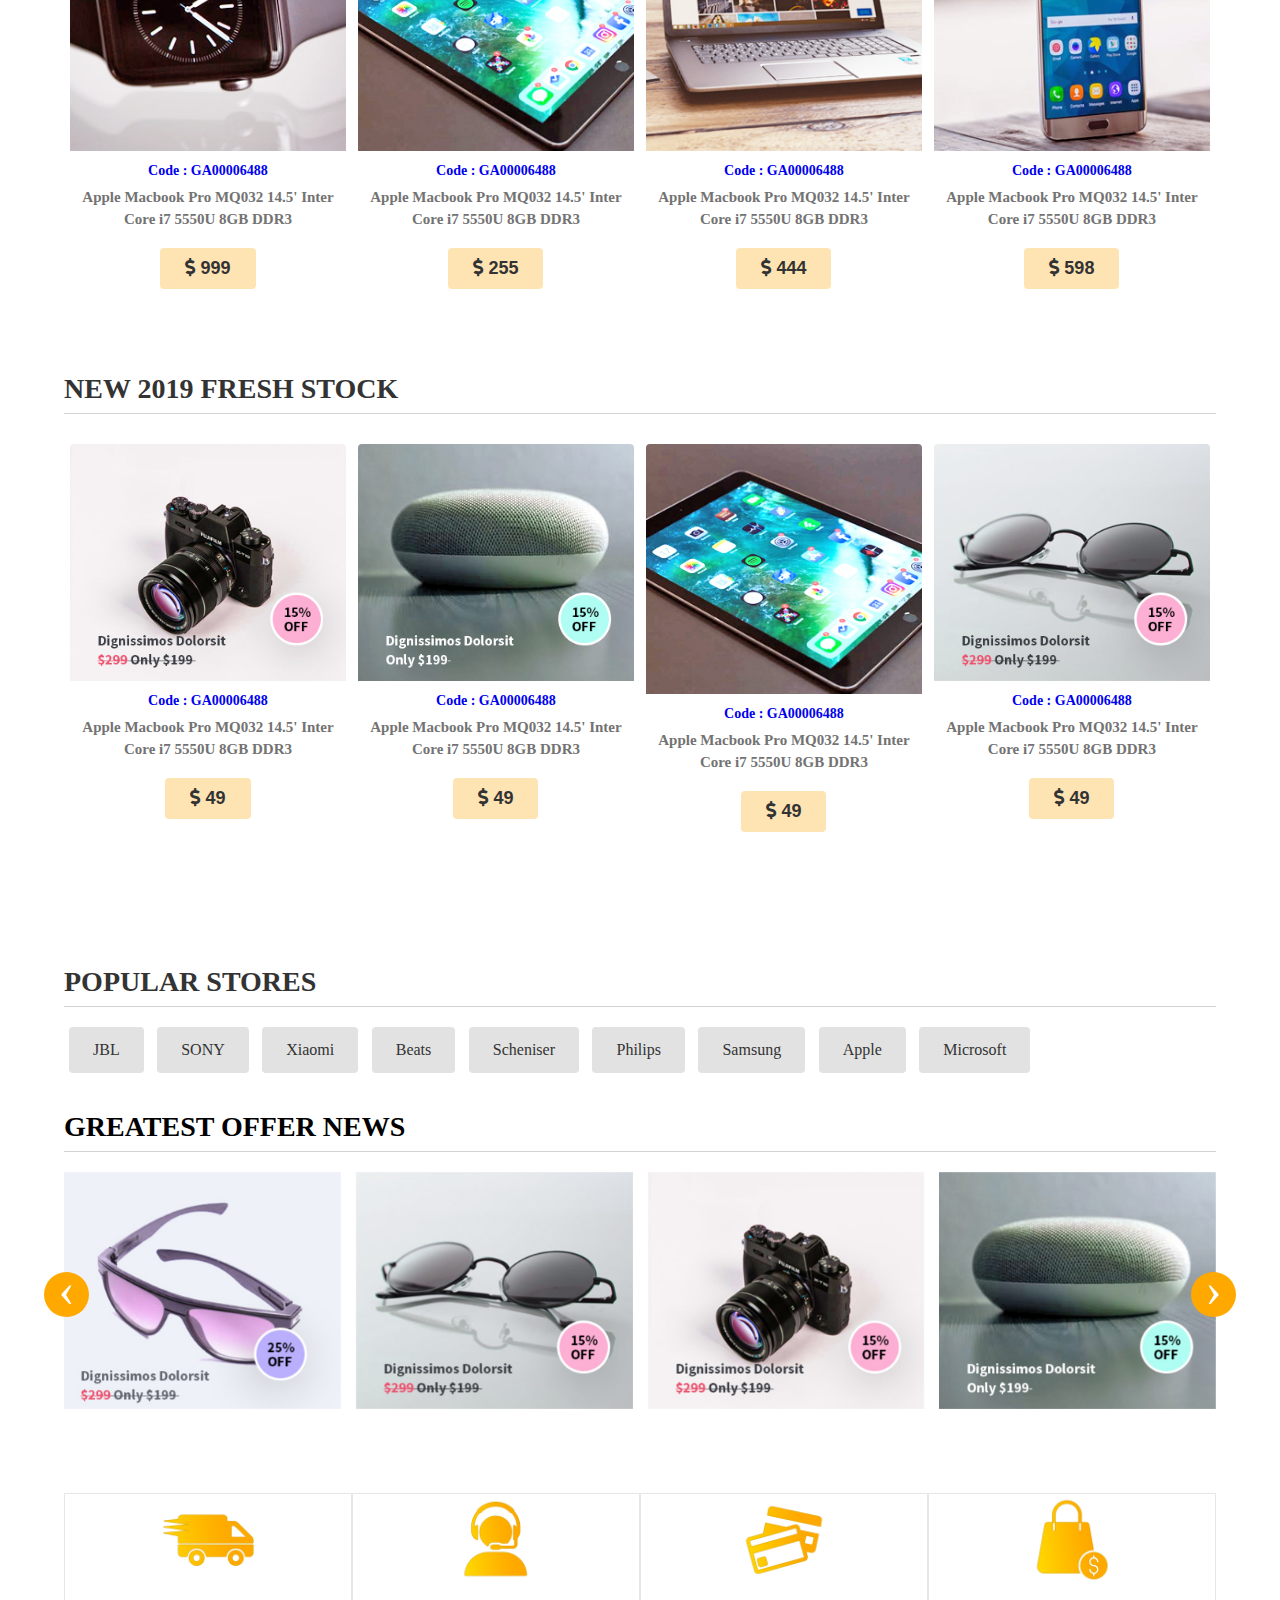
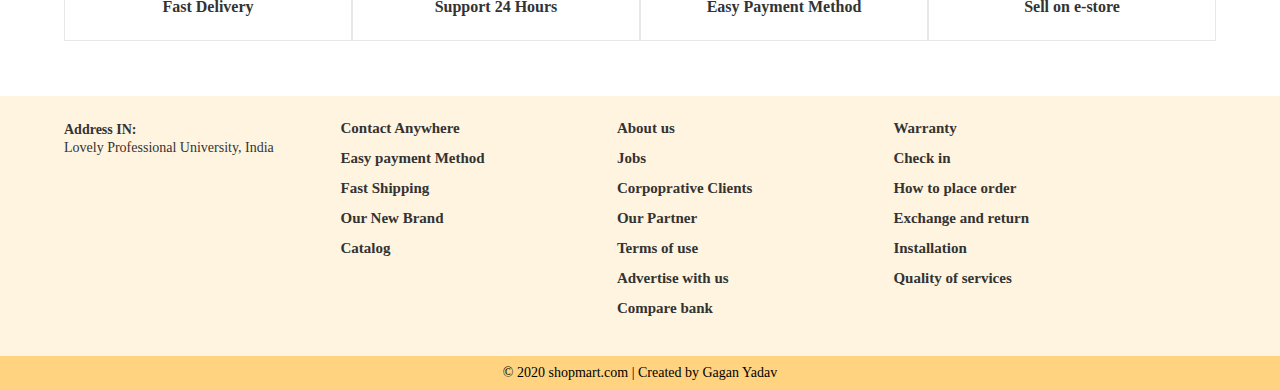
<file: index_usd.html>
<!DOCTYPE html>
<html lang="en">
<head>
	<title>Online Store Website</title>
	<!-- Font Awesome, Style -->
	<link rel="stylesheet" type="text/css" href="https://use.fontawesome.com/releases/v5.6.3/css/all.css">
	<link rel="stylesheet" type="text/css" href="css/style.css">
	<link rel="stylesheet" type="text/css" href="css/owl.carousel.min.css">
</head>

<body>

	<!-- Topbar Start -->
	<div class="topbar">
		<div class="container">
	
			<!-- Top Left -->
			<div class="topleft">
				<ul>
					<li><a href="#">USD <i class="fas fa-caret-down"></i></a>
						<ul>
							<li><a href="index.html">INR</a></li>
						</ul>
					</li>
				</ul>
			</div>
	
			<!-- Top Center -->
			<div class="topcenter">
				<ul>
					<li><a href="index.html">Home</a></li>
					<li><a href="contactus.html" target="_blank">Contact Us</a></li>
					<li><a href="profile.html" target="_blank">Company Profile</a></li>
				</ul>
			</div>
	
			<!-- Top Right -->
			<div class="topright">
				<ul>
					<li><a href="#"><i class="fas fa-phone"></i> +91-87504-xxxxx</a></li>
					<li><a href="#"><i class="fas fa-user"></i> My Profile <i class="fas fa-caret-down"></i></a>
						<ul class="myprofile-dropdown">
							<li><a href="#">My Cart</a></li>
							<li><a href="#">Delivered Order</a></li>
						</ul>
					</li>
				</ul>
			</div>
		</div>
	</div>
	<!-- Topbar End -->
	
	
	<!-- Header Start -->
	<div class="header">
		<div class="container">
			<div class="logo">
				<img width="200" height="50" src="images/logo.png">
			</div>
			<div class="searchbar">
				<form>
					<input type="search" class="searchField" placeholder="Search for products & brands">
				</form>
			</div>
			<div class="headerright">
				<ul>
					<!-- <li><a href="#"><i class="fas fa-heart"></i> Wishlist</a></li> -->
					<li><a href="#"><i class="fas fa-shopping-cart"></i> Cart</a></li>
					<li><a href="#" class="signBtn">Login & Register</a></li>
				</ul>
			</div>
		</div>
	</div>
	<!-- Header End -->
	

	<!-- Product Content Start -->
	<div class="productContent">
		<div class="container">
			<div class="productCategories">
				<ul>
					<li><a href="#">Mobile Phones <i class="fas fa-caret-right"></i></a>
						<div class="megamenu">
							<ul>
								<h3>Smart Mobiles <i class="fas fa-caret-right"></i></h3>
								<li><a href="#">Samsung</a></li>
								<li><a href="#">Realme</a></li>
								<li><a href="#">Mi</a></li>
								<li><a href="#">Nokia</a></li>
								<li><a href="#">LG</a></li>
								<li><a href="#">Intex</a></li>
								<li><a href="#">Apple</a></li>
								<li><a href="#">Vivo</a></li>
								<li><a href="#">Asus</a></li>
								<li><a href="#">Gionee</a></li>
								<li><a href="#">Pixel</a></li>
							</ul>
							<ul>
								<h3>Basic Mobiles <i class="fas fa-caret-right"></i></h3>
								<li><a href="#">ITell</a></li>
								<li><a href="#">Jio Phone</a></li>
								<li><a href="#">KellTech</a></li>
								<li><a href="#">Nokia 3310</a></li>
								<li><a href="#">IBell</a></li>
								<li><a href="#">Intex</a></li>
								<li><a href="#">Microsoft</a></li>
								<li><a href="#">Gionee</a></li>
							</ul>
						</div>
					</li>
					<li><a href="#">TV & Multimedia <i class="fas fa-caret-right"></i></a>
						<div class="megamenu">
							<ul>
								<h3>Tvs Brand <i class="fas fa-caret-right"></i></h3>
								<li><a href="#">Samsung</a></li>
								<li><a href="#">LG</a></li>
								<li><a href="#">Sony</a></li>
								<li><a href="#">Micromax</a></li>
								<li><a href="#">Mi</a></li>
								<li><a href="#">Thomson</a></li>
							</ul>
						</div>
					</li>
					<li><a href="#">Mobile Accessories <i class="fas fa-caret-right"></i></a>
						<div class="megamenu">
							<ul>
								<h3>Mobile Accessories <i class="fas fa-caret-right"></i></h3>
								<li><a href="#">Mobile Charger</a></li>
								<li><a href="#">Mobile Cover</a></li>
								<li><a href="#">Power Bank</a></li>
								<li><a href="#">Memory Card</a></li>
								<li><a href="#">Data Cable</a></li>
								<li><a href="#">Screenguard</a></li>
								<li><a href="#">Headphones</a></li>
							</ul>
						</div>
					</li>
					<li><a href="#">Computer Accessories <i class="fas fa-caret-right"></i></a>
						<div class="megamenu">
							<ul>
								<h3>Computer Accessories <i class="fas fa-caret-right"></i></h3>
								<li><a href="#">External Hard Disk</a></li>
								<li><a href="#">Pendrive</a></li>
								<li><a href="#">Laptop Skins</a></li>
								<li><a href="#">Laptop Bags</a></li>
								<li><a href="#">Mouse</a></li>
								<li><a href="#">Keyboard</a></li>
							</ul>	
						</div>
					</li>
					<li><a href="#">Home Appliances <i class="fas fa-caret-right"></i></a>
						<div class="megamenu">
							<ul>
								<h3>Washing Machine <i class="fas fa-caret-right"></i></h3>
								<li><a href="#">Fully Automatic Front</a></li>
								<li><a href="#">Semi Automatic Top</a></li>
								<li><a href="#">Fully Automatic Top</a></li>
							</ul>
							<ul>
								<h3>Micro Oven <i class="fas fa-caret-right"></i></h3>
								<li><a href="#">Bajaj</a></li>
								<li><a href="#">Samsung</a></li>
								<li><a href="#">Sunflower</a></li>
								<li><a href="#">Ultrahot oven</a></li>
							</ul>
							<ul>
								<h3>Vaccume Cleaner <i class="fas fa-caret-right"></i></h3>
								<li><a href="#">One2kaFour</a></li>
								<li><a href="#">Four2kaOne</a></li>
								<li><a href="#">MyNameIsLakhan</a></li>
							</ul>
							<ul>
								<h3>Air Conditioner <i class="fas fa-caret-right"></i></h3>
								<li><a href="#">Split AC</a></li>
								<li><a href="#">Inverter AC</a></li>
								<li><a href="#">House AC</a></li>
							</ul>
						</div>
					</li>
					<li><a href="#">Smart Home <i class="fas fa-caret-right"></i></a>
						<div class="megamenu">
							<ul>
								<h3>Fancy lights <i class="fas fa-caret-right"></i></h3>
								<li><a href="#">Multi Color LED</a></li>
								<li><a href="#">Modern Tube lights</a></li>
								<li><a href="#">Automatic Fans</a></li>
							</ul>
							<ul>
								<h3>AI based <i class="fas fa-caret-right"></i></h3>
								<li><a href="#">Handless lights</a></li>
								<li><a href="#">Temperature control Fans</a></li>
								<li><a href="#">Automatic doors</a></li>
							</ul>
							<ul>
								<h3>Google Home <i class="fas fa-caret-right"></i></h3>
								<li><a href="#">Mini</a></li>
								<li><a href="#">Pro</a></li>
								<li><a href="#">Flex</a></li>
								<li><a href="#">Alexa</a></li>
								<li><a href="#">Watson AI</a></li>								
							</ul>
						</div>
					</li>
					<li><a href="#">Headphones <i class="fas fa-caret-right"></i></a>
						<div class="megamenu">
							<ul>
								<h3>Wired earphones <i class="fas fa-caret-right"></i></h3>
								<li><a href="#">MI in-ear classic</a></li>
								<li><a href="#">Samsung out-ear</a></li>
								<li><a href="#">BOULT *new*</a></li>
								<li><a href="#">Beats by Dr. Dre</a></li>
								<li><a href="#">Sony technology</a></li>
							</ul>
							<ul>
								<h3>Wireless <i class="fas fa-caret-right"></i></h3>
								<li><a href="#">Redmi airdots</a></li>
								<li><a href="#">Apple airpods</a></li>
								<li><a href="#">Samsung Dots</a></li>
								<li><a href="#">Realme Pods</a></li>
								<li><a href="#">JBL</a></li>
								<li><a href="#">Sony</a></li>
								<li><a href="#">Xiaomi</a></li>

							</ul>
							<ul>
								<h3>Professional Headphones <i class="fas fa-caret-right"></i></h3>
								<li><a href="#">Scheniser</a></li>
								<li><a href="#">Beats</a></li>
								<li><a href="#">Sony</a></li>
								<li><a href="#">JBL</a></li>
								<li><a href="#">Xiaomi</a></li>

							</ul>
						</div>
					</li>
					<li><a href="#">Speakers and Home theater <i class="fas fa-caret-right"></i></a>
						<div class="megamenu">
							<ul>
								<h3>Portable speaker <i class="fas fa-caret-right"></i></h3>
								<li><a href="#">Boat</a></li>
								<li><a href="#">JBL</a></li>
								<li><a href="#">SONY</a></li>
								<li><a href="#">Xiaomi</a></li>
							</ul>
							<ul>
								<h3>Home theaters <i class="fas fa-caret-right"></i></h3>
								<li><a href="#">Krisons</a></li>
								<li><a href="#">Zebronics</a></li>
								<li><a href="#">MarQ</a></li>
								<li><a href="#">Intex</a></li>
								<li><a href="#">Sony</a></li>
								<li><a href="#">Philips</a></li>
							</ul>
							<ul>
								<h3>Soundbars <i class="fas fa-caret-right"></i></h3>
								<li><a href="#">Boat</a></li>
								<li><a href="#">MarQ</a></li>
								<li><a href="#">Mi</a></li>
								<li><a href="#">LG</a></li>
								<li><a href="#">JBL</a></li>
							</ul>
						</div>
					</li>
					<li><a href="#">Smart Wearable Tech <i class="fas fa-caret-right"></i></a>
						<div class="megamenu">
							<ul>
								<h3>Smart Watches <i class="fas fa-caret-right"></i></h3>
								<li><a href="#">Apple Watch</a></li>
								<li><a href="#">Hauwei watch</a></li>
								<li><a href="#">Zenwatch</a></li>
								<li><a href="#">Fitbit Iconic</a></li>
								<li><a href="#">Fossil</a></li>
								<li><a href="#">Noise</a></li>
							</ul>
							<ul>
								<h3>AR Glasses <i class="fas fa-caret-right"></i></h3>
								<li><a href="#">Globus Geschat</a></li>
								<li><a href="#">EWELL AR Glasses</a></li>
								<li><a href="#">Technocia</a></li>
								<li><a href="#">AntVR</a></li>
								<li><a href="#">Samsung gear VR</a></li>
							</ul>
							<ul>
								<h3>Fitness Bands <i class="fas fa-caret-right"></i></h3>
								<li><a href="#">Mi Smart band 3</a></li>
								<li><a href="#">Honor band 5</a></li>
								<li><a href="#">Fasttrack reflex</a></li>
								<li><a href="#">Galaxy fit</a></li>
								<li><a href="#">Infinix</a></li>
							</ul>
						</div>
					</li>
				</ul>
			</div>
		

			<!-- Slider Start -->
			<div class="productSlider">
				<div id="sliderShuffle" class="sliderInner">
					<img src="images/1.jpg" />
					<img src="images/2.jpg" />
				</div>
				<div class="cycle-control">
					<span id="next"><i class="fas fa-angle-right"></i></span>
					<span id="prev"><i class="fas fa-angle-left"></i></span>
				</div>
			</div>
			<!-- Slider End -->

			<!-- <div class="offer-card">
				<img src="images/img1.jpg">
			</div>
			<div class="offer-card">
				<img src="images/img2.jpg">
			</div>
			<div class="offer-card">
				<img src="images/img3.jpg">
			</div> -->
		</div>
	</div>
	<!-- Product Content End -->
	

	<!-- Banner Start -->
	<div class="banner">
		<div class="container">
			<img src="images/banner1.jpg" alt="Banner">
		</div>
	</div>
	<!-- Banner End -->

	
	<!-- Product Area Start -->
	<div class="product-area">
		<div class="container">
			<h3>Top Selling Products</h3>

			<div class="col-3">
				<a href="product-detail.html">
					<img src="images/product-img1.jpg" alt="">
					<div class="caption">
						<big>Code : GA00006488</big>
						<h4>Apple Macbook Pro MQ032 14.5' Inter
						Core i7 5550U 8GB DDR3</h4>
						<button class="price"><i class="fas fa-dollar-sign"></i> 999</button>
					</div>
					<button class="productViewBtn">View Product</button>
				</a>
			</div>

			<div class="col-3">
				<a href="product-detail.html">
					<img src="images/product-img2.jpg" alt="">
					<div class="caption">
						<big>Code : GA00006488</big>
						<h4>Apple Macbook Pro MQ032 14.5' Inter
						Core i7 5550U 8GB DDR3</h4>
						<button class="price"><i class="fas fa-dollar-sign"></i> 255</button>
					</div>
					<button class="productViewBtn">View Product</button>
				</a>
			</div>

			<div class="col-3">
				<a href="product-detail.html">
					<img src="images/product-img3.jpg" alt="">
					<div class="caption">
						<big>Code : GA00006488</big>
						<h4>Apple Macbook Pro MQ032 14.5' Inter
						Core i7 5550U 8GB DDR3</h4>
						<button class="price"><i class="fas fa-dollar-sign"></i> 444</button>
					</div>
					<button class="productViewBtn">View Product</button>
				</a>
			</div>

			<div class="col-3">
				<a href="product-detail.html">
					<img src="images/product-img4.jpg" alt="">
					<div class="caption">
						<big>Code : GA00006488</big>
						<h4>Apple Macbook Pro MQ032 14.5' Inter
						Core i7 5550U 8GB DDR3</h4>
						<button class="price"><i class="fas fa-dollar-sign"></i> 598</button>
					</div>
					<button class="productViewBtn">View Product</button>
				</a>
			</div>

			
			<div class="col-3">
				<a href="product-detail.html">
					<img src="images/product-img4.jpg" alt="">
					<div class="caption">
						<big>Code : GA00006488</big>
						<h4>Apple Macbook Pro MQ032 14.5' Inter
						Core i7 5550U 8GB DDR3</h4>
						<button class="price"><i class="fas fa-dollar-sign"></i> 999</button>
					</div>
					<button class="productViewBtn">View Product</button>
				</a>
			</div>

			<div class="col-3">
				<a href="product-detail.html">
					<img src="images/product-img3.jpg" alt="">
					<div class="caption">
						<big>Code : GA00006488</big>
						<h4>Apple Macbook Pro MQ032 14.5' Inter
						Core i7 5550U 8GB DDR3</h4>
						<button class="price"><i class="fas fa-dollar-sign"></i> 255</button>
					</div>
					<button class="productViewBtn">View Product</button>
				</a>
			</div>

			<div class="col-3">
				<a href="product-detail.html">
					<img src="images/product-img1.jpg" alt="">
					<div class="caption">
						<big>Code : GA00006488</big>
						<h4>Apple Macbook Pro MQ032 14.5' Inter
						Core i7 5550U 8GB DDR3</h4>
						<button class="price"><i class="fas fa-dollar-sign"></i> 444</button>
					</div>
					<button class="productViewBtn">View Product</button>
				</a>
			</div>

			<div class="col-3">
				<a href="product-detail.html">
					<img src="images/product-img2.jpg" alt="">
					<div class="caption">
						<big>Code : GA00006488</big>
						<h4>Apple Macbook Pro MQ032 14.5' Inter
						Core i7 5550U 8GB DDR3</h4>
						<button class="price"><i class="fas fa-dollar-sign"></i> 598</button>
					</div>
					<button class="productViewBtn">View Product</button>
				</a>
			</div>

			<h3>New 2019 Fresh Stock</h3>
			<div class="col-3">
				<a href="product-detail.html">
					<img src="images/product-img11.jpg">
					<div class="caption">
						<big>Code : GA00006488</big>
						<h4>Apple Macbook Pro MQ032 14.5' Inter
						Core i7 5550U 8GB DDR3</h4>
						<button class="price"><i class="fas fa-dollar-sign"></i> 49</button>
					</div>	
					<button class="productViewBtn">View Product</button>
				</a>
			</div>
			<div class="col-3">
				<a href="product-detail.html">
					<img src="images/product-img12.jpg">
					<div class="caption">
						<big>Code : GA00006488</big>
						<h4>Apple Macbook Pro MQ032 14.5' Inter
						Core i7 5550U 8GB DDR3</h4>
						<button class="price"><i class="fas fa-dollar-sign"></i> 49</button>
					</div>	
					<button class="productViewBtn">View Product</button>
				</a>
			</div>
			<div class="col-3">
				<a href="product-detail.html">
					<img height="250" width="300" src="images/product-img3.jpg">
					<div class="caption">
						<big>Code : GA00006488</big>
						<h4>Apple Macbook Pro MQ032 14.5' Inter
						Core i7 5550U 8GB DDR3</h4>
						<button class="price"><i class="fas fa-dollar-sign"></i> 49</button>
					</div>	
					<button class="productViewBtn">View Product</button>
				</a>
			</div>
			<div class="col-3">
				<a href="product-detail.html">
					<img src="images/product-img10.jpg">
					<div class="caption">
						<big>Code : GA00006488</big>
						<h4>Apple Macbook Pro MQ032 14.5' Inter
						Core i7 5550U 8GB DDR3</h4>
						<button class="price"><i class="fas fa-dollar-sign"></i> 49</button>
					</div>	
					<button class="productViewBtn">View Product</button>
				</a>
			</div>

		</div>
	</div>
	<!-- Product Area End -->

	<!-- Popular Store Start -->
	<div class="popularStores">
		<div class="container">
			<h3>Popular Stores</h3>			
			<div class="popularStoresInner">
				<a href="https://jbl.com" target="_blank">JBL</a>
				<a href="https://sony.com" target="_blank">SONY</a>
				<a href="https://mi.com" target="_blank">Xiaomi</a>
				<a href="https://beats.com" target="_blank">Beats</a>
				<a href="https://Scheniser.com" target="_blank">Scheniser</a>
				<a href="https://Philips.com" target="_blank">Philips</a>
				<a href="https://sumsung.com" target="_blank">Samsung</a>
				<a href="https://apple.com" target="_blank">Apple</a>
				<a href="https://microsoft.com" target="_blank">Microsoft</a>
			</div>
		</div>
	</div>
	<!-- Popular Store End -->


	<!-- Greatest Offer News Start -->
	<div class="news">
		<div class="container">
			<h3>Greatest Offer News</h3>
			<div class="owl-carousel">
				<div class="item"><img src="images/product-img9.jpg"></div>
				<div class="item"><img src="images/product-img10.jpg"></div>
				<div class="item"><img src="images/product-img11.jpg"></div>
				<div class="item"><img src="images/product-img12.jpg"></div>
				<div class="item"><img src="images/product-img10.jpg"></div>
			</div>
		</div>
	</div>
	<!-- Greatest Offer News End -->

	
	<!-- Support Section start-->
	<div class="support">
		<div class="container">
			<a href="#">
				<img src="images/icon1.png">
				<h5>Fast Delivery</h5>
			</a>
			<a href="#">
				<img src="images/icon2.png">
				<h5>Support 24 Hours</h5>
			</a>
			<a href="#">
				<img src="images/icon3.png">
				<h5>Easy Payment Method</h5>
			</a>
			<a href="#">
				<img src="images/icon4.png">
				<h5>Sell on e-store</h5>
			</a>
		</div>
	</div>
	<!-- Support Section end-->

	<!-- Other Information start -->
	<!-- <div class="otherInfo">
		<div class="container">
			<h3 class="otherInfoHandle">Consectetur adipisicing elit exercitationem</h3>
			<div class="otherInfoBody">
				<p>Lorem ipsum dolor sit amet, consectetur adipisicing elit. Qui exercitationem, iste necessitatibus ex ea quaerat itaque numquam neque ad velit, aspernatur sunt culpa placeat iusto dolore molestias, porro ab perspiciatis.</p>
				<p>Lorem ipsum dolor sit amet, consectetur adipisicing elit. Architecto voluptatibus perspiciatis, dolor inventore dicta ut pariatur cupiditate blanditiis deleniti necessitatibus suscipit magnam, reiciendis tenetur ratione, doloribus vero hic minima asperiores.</p>
				<p>Lorem ipsum dolor sit amet, consectetur adipisicing elit. Ipsum repellat pariatur totam voluptas quos asperiores cupiditate, nesciunt quis unde doloremque nostrum beatae ex, ut. Adipisci cum reprehenderit asperiores perferendis amet.</p>
			</div>
		</div>
	</div> -->
	<!-- Other Information end -->

	<!-- Footer Start -->
<div class="footer">
		<div class="container">
			<div class="col-3">
				<p><big>Address IN:</big><br>Lovely Professional University, India</p>
			</div>
			<div class="col-3">
				<ul>
					<li><a href="#">Contact Anywhere</a></li>
					<li><a href="#">Easy payment Method</a></li>
					<li><a href="#">Fast Shipping</a></li>
					<li><a href="#">Our New Brand</a></li>
					<li><a href="#">Catalog</a></li>
				</ul>
			</div>
			<div class="col-3">
				<ul>
					<li><a href="contactus.html" target="_blank">About us</a></li>
					<li><a href="#">Jobs</a></li>
					<li><a href="#">Corpoprative Clients</a></li>
					<li><a href="#">Our Partner</a></li>
					<li><a href="#">Terms of use</a></li>
					<li><a href="#">Advertise with us</a></li>
					<li><a href="#">Compare bank</a></li>
				</ul>
			</div>
			<div class="col-3">
				<ul>
					<li><a href="#">Warranty</a></li>
					<li><a href="#">Check in</a></li>
					<li><a href="#">How to place order</a></li>
					<li><a href="#">Exchange and return</a></li>
					<li><a href="#">Installation</a></li>
					<li><a href="#">Quality of services</a></li>
				</ul>
			</div>
		</div>
	</div>
	<!-- Footer End -->

	
	<div class="copyright">
		<div class="container">
			<h5>&copy; 2020 shopmart.com | Created by Gagan Yadav</h5>
		</div>
	</div>
	
	<!-- Login Signup Form Start -->
	<div class="loginBox">
		<div class="closeBtn"><i class="fas fa-times"></i></div>
		<div class="loginForm">
			<h3>Login Form</h3>
			<form>
				<input class="textField" type="text" placeholder="Username or Email">
				<input class="textField" type="password" placeholder="Password">
				<input class="submitBtn" type="submit" value="Login">
			</form>
		</div>
		<div class="registerForm">
			<h3>Register Form</h3>
			<form>
				<input class="textField" type="text" placeholder="First Name">
				<input class="textField" type="text" placeholder="Last Name">
				<input class="textField" type="email" placeholder="Your Email">
				<input class="textField" type="password" placeholder="New Password">
				<input class="textField" type="password" placeholder="Confirm Password">
				<input class="submitBtn" type="submit" value="Register">
			</form>
		</div>
	</div>
	<!-- Login Signup Form End -->

	
	<!-- Product View Box / Quick Product View Start -->
	<div class="productViewBox">
		<h3>Apple Macbook Pro MQ032 14.5' Inter Core i7 5550U 8GB DDR3</h3>
		<div class="productViewBox-closeBtn"><i class="fas fa-times"></i></div>
		<div class="productViewBoxImg">
			<img src="images/1_big.jpg">
		</div>
		<div class="productViewBoxDetail">
			<h5><b>Price : </b> <i class="fas fa-dollar-sign"></i> 598</h5>
			<h5><b>Brand : </b> Apple</h5>
			<h5><b>Warranty : </b> 12 Months</h5>
			<h5><b>Delivery of the city : </b> Free</h5>
			<h5><b>Payment : </b> COD, Visa, Mastercard, Debit, Credit, Installation</h5>
			<h5><b>Availability : </b> in Stock</h5>
			<h5><b>Product Code : </b> GA000006488</h5>
			<a href="#" class="addtocart"><i class="fas fa-heart"></i> Add to Cart</a>
			<a href="#" class="writereview"><i class="fas fa-pen"></i> Write a review</a>
			<a href="#" class="buynow"><i class="fas fa-shopping-cart"></i> Buy Now</a>
		</div>
	</div>
	<!-- Product View Box / Quick Product View End -->
	

<!-- Jquery V.3.3.1 -->
<script src="js/jquery-3.3.1.min.js"></script>
<script src="js/jquery.cycle.js"></script>
<script src="js/owl.carousel.min.js"></script>
<script>
	$("#sliderShuffle").cycle({
		next: '#next',
		prev: '#prev'
	});
	
	$('.owl-carousel').owlCarousel({
		items:4,
		loop:true,
		margin:15,
		autoplay:true,
		autoplayTimeout:3000, //3 Second
		nav:true,
		responsiveClass:true,
		responsive:{
			0:{
				items:1,
				nav:true
			},
			600:{
				items:3,
				nav:true
			},
			1000:{
				items:4,
				nav:true
			}
		}

	});

	$(function(){
		$(".topbar ul li").click(function(){
			$(".topbar ul li").not(this).find("ul").slideUp();
			$(this).find("ul").slideToggle();
		});
		$(".topbar ul li ul li, productCategories ul li .megamenu").click(function(e){
			e.stopPropagation();	
		});
		$(".productCategories ul li").click(function(){
			$(".productCategories ul li").not(this).find(".megamenu").hide();
			$(this).find(".megamenu").toggle();
		});
		$(".otherInfoBody").hide();
		$(".otherInfoHandle").click(function(){
			$(".otherInfoBody").slideToggle();
		});
		$(".signBtn").click(function(){
			$("body").css("overflow", "hidden");
			$(".loginBox").slideDown();
		});
		$(".closeBtn").click(function(){
			$("body").css("overflow", "visible");
			$(".loginBox").slideUp();
		});
		$(".productViewBtn").click(function(e){
			e.preventDefault();
			$("body").css("overflow", "hidden");
			$(".productViewBox").slideDown();
		});
		$(".productViewBox-closeBtn").click(function(){
			$("body").css("overflow", "visible");
			$(".productViewBox").slideUp();
		});
	});
</script>
</body>
</html>
</file>
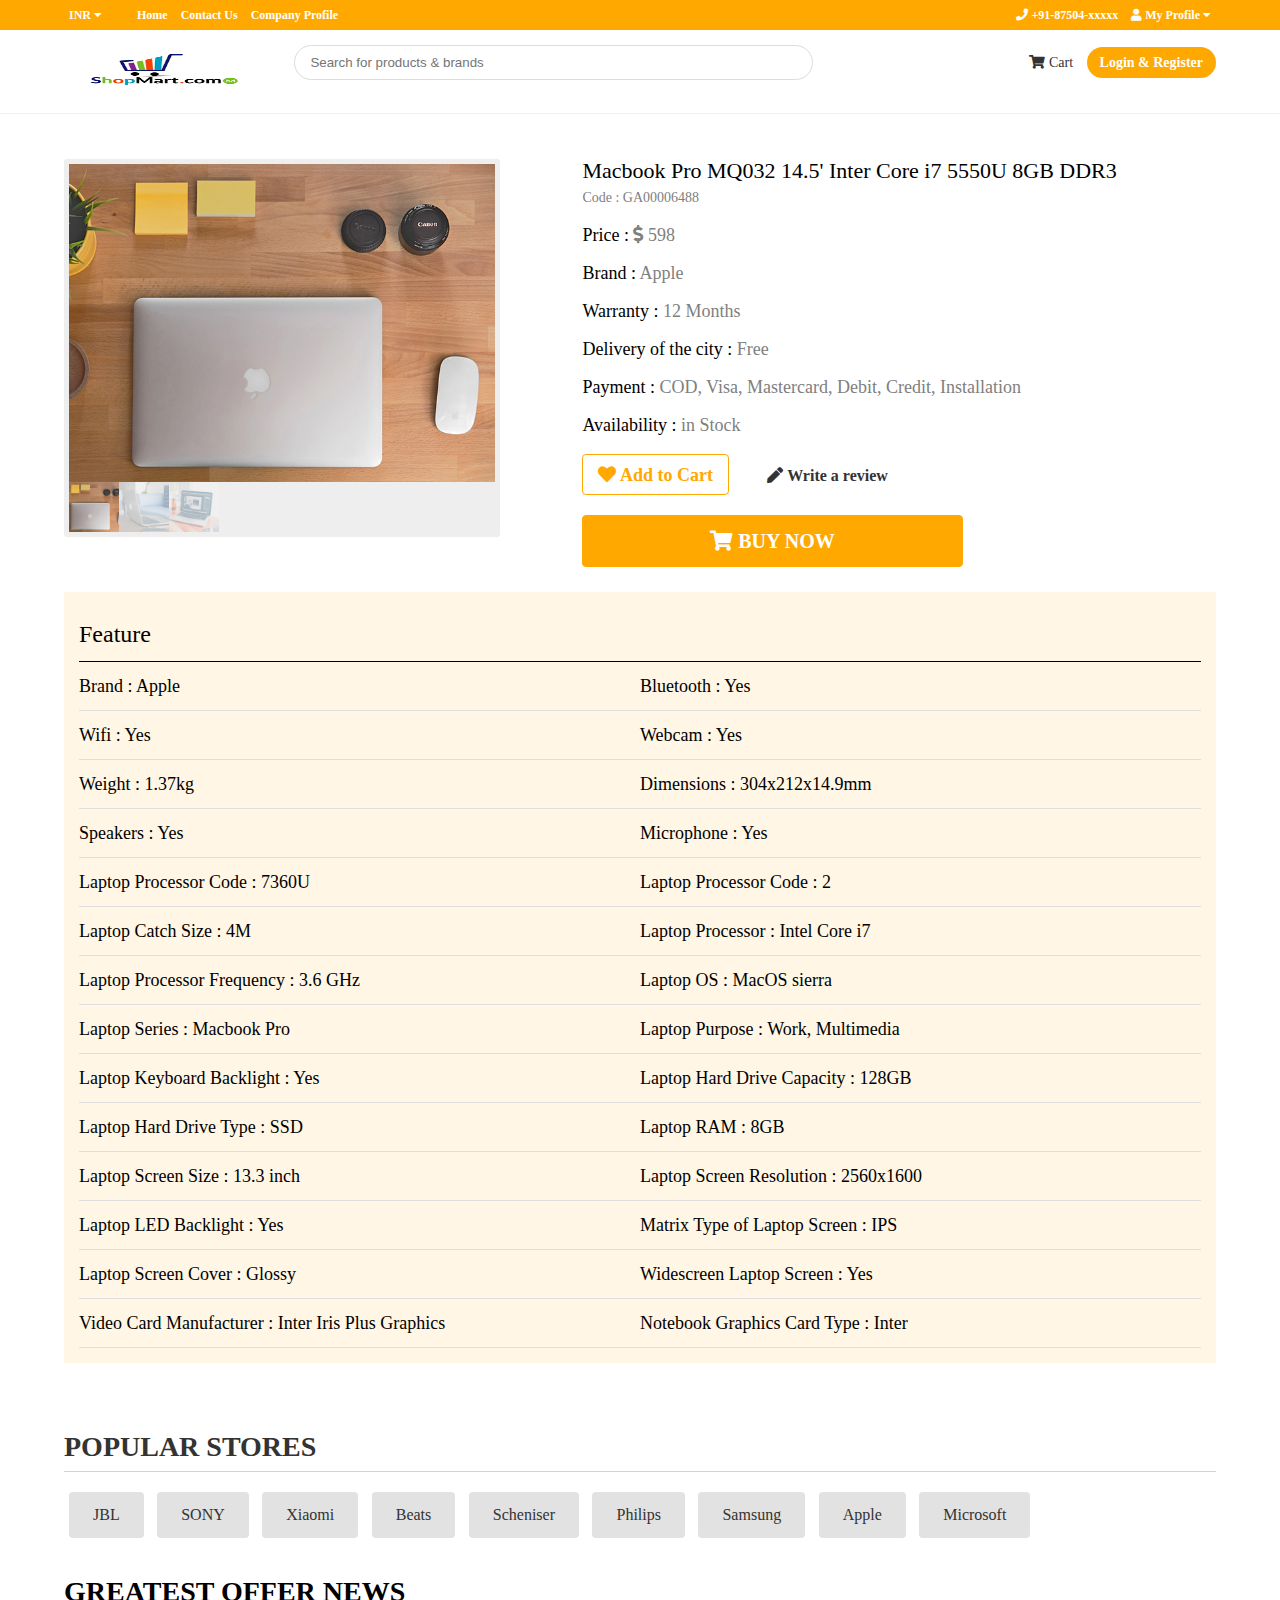
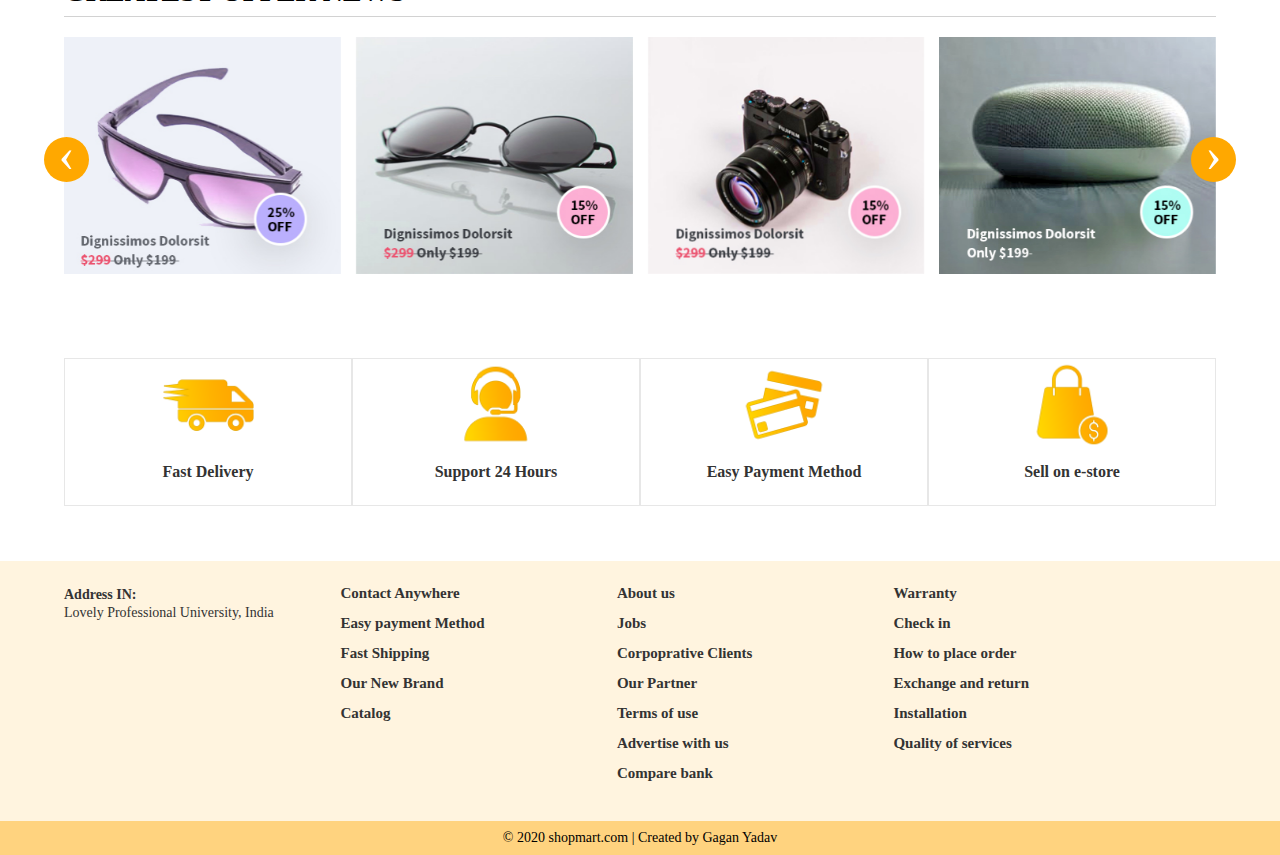
<file: product-detail.html>
<!DOCTYPE html>
<html>
<head>
	<title>Product Detail Page</title>
	<!-- Font Awesome, Style -->
	<link rel="stylesheet" type="text/css" href="https://use.fontawesome.com/releases/v5.6.3/css/all.css">
	<link rel="stylesheet" type="text/css" href="css/style.css">
	<link rel="stylesheet" type="text/css" href="css/owl.carousel.min.css">
	<link rel="stylesheet" type="text/css" href="css/smoothproducts.css">
</head>
<body>
	<!-- Topbar Start -->
	<div class="topbar">
		<div class="container">
	
			<!-- Top Left -->
			<div class="topleft">
				<ul>
					<li><a href="#">INR <i class="fas fa-caret-down"></i></a>
					</li>
				</ul>
			</div>
	
			<!-- Top Center -->
			<div class="topcenter">
				<ul>
					<li><a href="index.html">Home</a></li>
					<li><a href="contactus.html" target="_blank">Contact Us</a></li>
					<li><a href="profile.html" target="_blank">Company Profile</a></li>
				</ul>
			</div>
	
			<!-- Top Right -->
			<div class="topright">
				<ul>
					<li><a href="#"><i class="fas fa-phone"></i> +91-87504-xxxxx</a></li>
					<li><a href="#"><i class="fas fa-user"></i> My Profile <i class="fas fa-caret-down"></i></a>
						<ul class="myprofile-dropdown">
							<li><a href="#">My Cart</a></li>
							<li><a href="#">Delivered Order</a></li>
						</ul>
					</li>
				</ul>
			</div>
		</div>
	</div>
	<!-- Topbar End -->
	
	
	<!-- Header Start -->
	<div class="header">
		<div class="container">
			<div class="logo">
				<img width="200" height="50" src="images/logo.png">
			</div>
			<div class="searchbar">
				<form>
					<input type="search" class="searchField" placeholder="Search for products & brands">
				</form>
			</div>
			<div class="headerright">
				<ul>
					<!-- <li><a href="#"><i class="fas fa-heart"></i> Wishlist</a></li> -->
					<li><a href="#"><i class="fas fa-shopping-cart"></i> Cart</a></li>
					<li><a href="#" class="signBtn">Login & Register</a></li>
				</ul>
			</div>
		</div>
	</div>
	<!-- Header End -->	

	
	<!-- Product Detail Page Start -->
	<div class="product-detail">
		<div class="container">
			<div class="product-detail-left">
				<div class="sp-loading">
					<img src="images/sp-loading.gif">
					Loading Images
				</div>
				<div class="sp-wrap">
					<a href="images/1_big.jpg"><img src="images/1_tb.jpg" alt=""></a>
					<a href="images/2_big.jpg"><img src="images/2_tb.jpg" alt=""></a>
					<a href="images/3_big.jpg"><img src="images/3_tb.jpg" alt=""></a>
				</div>
			</div>
			<div class="product-detail-right">
				<h3>Macbook Pro MQ032 14.5' Inter Core i7 5550U 8GB DDR3 <br><small>Code : GA00006488</small></h3>
				<h5><b>Price : </b> <i class="fas fa-dollar-sign"></i> 598</h5>
				<h5><b>Brand : </b> Apple</h5>
				<h5><b>Warranty : </b> 12 Months</h5>
				<h5><b>Delivery of the city : </b> Free</h5>
				<h5><b>Payment : </b> COD, Visa, Mastercard, Debit, Credit, Installation</h5>
				<h5><b>Availability : </b> in Stock</h5>
				<a href="cart.html" class="addtocart"><i class="fas fa-heart"></i> Add to Cart</a>
				<a href="#" class="writereview"><i class="fas fa-pen"></i> Write a review</a>
				<a href="checkout.html" class="buynow"><i class="fas fa-shopping-cart"></i> Buy Now</a>
			</div>
			<div class="product-detail-feature">
				<h3>Feature</h3>
				<p>Brand : Apple</p>
				<p>Bluetooth : Yes</p>
				<p>Wifi : Yes</p>
				<p>Webcam : Yes</p>
				<p>Weight : 1.37kg</p>
				<p>Dimensions : 304x212x14.9mm</p>
				<p>Speakers : Yes</p>
				<p>Microphone : Yes</p>
				<p>Laptop Processor Code : 7360U</p>
				<p>Laptop Processor Code : 2</p>
				<p>Laptop Catch Size : 4M</p>
				<p>Laptop Processor : Intel Core i7</p>
				<p>Laptop Processor Frequency : 3.6 GHz</p>
				<p>Laptop OS : MacOS sierra</p>
				<p>Laptop Series : Macbook Pro</p>
				<p>Laptop Purpose : Work, Multimedia</p>
				<p>Laptop Keyboard Backlight : Yes</p>
				<p>Laptop Hard Drive Capacity : 128GB</p>
				<p>Laptop Hard Drive Type : SSD</p>
				<p>Laptop RAM : 8GB</p>
				<p>Laptop Screen Size : 13.3 inch</p>
				<p>Laptop Screen Resolution : 2560x1600</p>
				<p>Laptop LED Backlight : Yes</p>
				<p>Matrix Type of Laptop Screen : IPS</p>
				<p>Laptop Screen Cover : Glossy</p>
				<p>Widescreen Laptop Screen : Yes</p>
				<p>Video Card Manufacturer : Inter Iris Plus Graphics</p>
				<p>Notebook Graphics Card Type : Inter</p>
			</div>
		</div>
	</div>
	<!-- Product Detail Page End -->
	

	<!-- Popular Store Start -->
	<div class="popularStores">
			<div class="container">
				<h3>Popular Stores</h3>			
				<div class="popularStoresInner">
					<a href="https://jbl.com" target="_blank">JBL</a>
					<a href="https://sony.com" target="_blank">SONY</a>
					<a href="https://mi.com" target="_blank">Xiaomi</a>
					<a href="https://beats.com" target="_blank">Beats</a>
					<a href="https://Scheniser.com" target="_blank">Scheniser</a>
					<a href="https://Philips.com" target="_blank">Philips</a>
					<a href="https://sumsung.com" target="_blank">Samsung</a>
					<a href="https://apple.com" target="_blank">Apple</a>
					<a href="https://microsoft.com" target="_blank">Microsoft</a>
				</div>
			</div>
		</div>
		<!-- Popular End -->


	<!-- Greatest Offer News Start -->
	<div class="news">
		<div class="container">
			<h3>Greatest Offer News</h3>
			<div class="owl-carousel">
				<div class="item"><img src="images/product-img9.jpg"></div>
				<div class="item"><img src="images/product-img10.jpg"></div>
				<div class="item"><img src="images/product-img11.jpg"></div>
				<div class="item"><img src="images/product-img12.jpg"></div>
				<div class="item"><img src="images/product-img10.jpg"></div>
			</div>
		</div>
	</div>
	<!-- Greatest Offer News End -->

	
	<!-- Support Section start-->
	<div class="support">
		<div class="container">
			<a href="#">
				<img src="images/icon1.png">
				<h5>Fast Delivery</h5>
			</a>
			<a href="#">
				<img src="images/icon2.png">
				<h5>Support 24 Hours</h5>
			</a>
			<a href="#">
				<img src="images/icon3.png">
				<h5>Easy Payment Method</h5>
			</a>
			<a href="#">
				<img src="images/icon4.png">
				<h5>Sell on e-store</h5>
			</a>
		</div>
	</div>
	<!-- Support Section end-->


	<!-- Other Information start -->
	<!-- <div class="otherInfo">
		<div class="container">
			<h3 class="otherInfoHandle">Consectetur adipisicing elit exercitationem</h3>
			<div class="otherInfoBody">
				<p>Lorem ipsum dolor sit amet, consectetur adipisicing elit. Qui exercitationem, iste necessitatibus ex ea quaerat itaque numquam neque ad velit, aspernatur sunt culpa placeat iusto dolore molestias, porro ab perspiciatis.</p>
				<p>Lorem ipsum dolor sit amet, consectetur adipisicing elit. Architecto voluptatibus perspiciatis, dolor inventore dicta ut pariatur cupiditate blanditiis deleniti necessitatibus suscipit magnam, reiciendis tenetur ratione, doloribus vero hic minima asperiores.</p>
				<p>Lorem ipsum dolor sit amet, consectetur adipisicing elit. Ipsum repellat pariatur totam voluptas quos asperiores cupiditate, nesciunt quis unde doloremque nostrum beatae ex, ut. Adipisci cum reprehenderit asperiores perferendis amet.</p>
			</div>
		</div>
	</div> -->
	<!-- Other Information end -->

	
	<!-- Footer Start -->
	<div class="footer">
		<div class="container">
			<div class="col-3">
				<p><big>Address IN:</big><br>Lovely Professional University, India</p>
			</div>
			<div class="col-3">
				<ul>
					<li><a href="#">Contact Anywhere</a></li>
					<li><a href="#">Easy payment Method</a></li>
					<li><a href="#">Fast Shipping</a></li>
					<li><a href="#">Our New Brand</a></li>
					<li><a href="#">Catalog</a></li>
				</ul>
			</div>
			<div class="col-3">
				<ul>
					<li><a href="contactus.html" target="blank">About us</a></li>
					<li><a href="#">Jobs</a></li>
					<li><a href="#">Corpoprative Clients</a></li>
					<li><a href="#">Our Partner</a></li>
					<li><a href="#">Terms of use</a></li>
					<li><a href="#">Advertise with us</a></li>
					<li><a href="#">Compare bank</a></li>
				</ul>
			</div>
			<div class="col-3">
				<ul>
					<li><a href="#">Warranty</a></li>
					<li><a href="#">Check in</a></li>
					<li><a href="#">How to place order</a></li>
					<li><a href="#">Exchange and return</a></li>
					<li><a href="#">Installation</a></li>
					<li><a href="#">Quality of services</a></li>
				</ul>
			</div>
		</div>
	</div>
	<!-- Footer End -->

	
	<div class="copyright">
		<div class="container">
			<h5>&copy; 2020 shopmart.com | Created by Gagan Yadav</h5>
		</div>
	</div>

	
	<!-- Login Signup Form Start -->
	<div class="loginBox">
		<div class="closeBtn"><i class="fas fa-times"></i></div>
		<div class="loginForm">
			<h3>Login Form</h3>
			<form>
				<input class="textField" type="text" placeholder="Username or Email">
				<input class="textField" type="password" placeholder="Password">
				<input class="submitBtn" type="submit" value="Login">
			</form>
		</div>
		<div class="registerForm">
			<h3>Register Form</h3>
			<form>
				<input class="textField" type="text" placeholder="First Name">
				<input class="textField" type="text" placeholder="Last Name">
				<input class="textField" type="email" placeholder="Your Email">
				<input class="textField" type="password" placeholder="New Password">
				<input class="textField" type="password" placeholder="Confirm Password">
				<input class="submitBtn" type="submit" value="Register">
			</form>
		</div>
	</div>
	<!-- Login Signup Form End -->

	
	<!-- Product View Box / Quick Product View Start -->
	<div class="productViewBox">
		<h3>Apple Macbook Pro MQ032 14.5' Inter Core i7 5550U 8GB DDR3</h3>
		<div class="productViewBox-closeBtn"><i class="fas fa-times"></i></div>
		<div class="productViewBoxImg">
			<img src="images/img1.jpg">
		</div>
		<div class="productViewBoxDetail">
			<h5><b>Price : </b> <i class="fas fa-dollar-sign"></i> 598</h5>
			<h5><b>Brand : </b> Apple</h5>
			<h5><b>Warranty : </b> 12 Months</h5>
			<h5><b>Delivery of the city : </b> Free</h5>
			<h5><b>Payment : </b> COD, Visa, Mastercard, Debit, Credit, Installation</h5>
			<h5><b>Availability : </b> in Stock</h5>
			<h5><b>Product Code : </b> GA000006488</h5>
			<a href="#" class="addtocart"><i class="fas fa-heart"></i> Add to Cart</a>
			<a href="#" class="writereview"><i class="fas fa-pen"></i> Write a review</a>
			<a href="#" class="buynow"><i class="fas fa-shopping-cart"></i> Buy Now</a>
		</div>
	</div>
	<!-- Product View Box / Quick Product View End -->

	

<!-- Jquery V.3.3.1 -->
<script src="js/jquery-3.3.1.min.js"></script>
<script src="js/jquery.cycle.js"></script>
<script src="js/owl.carousel.min.js"></script>
<script src="js/smoothproducts.min.js"></script>
<script>
	$("#sliderShuffle").cycle({
		next: '#next',
		prev: '#prev'
	});
	
	$('.owl-carousel').owlCarousel({
		items:4,
		loop:true,
		margin:15,
		autoplay:true,
		autoplayTimeout:3000, //3 Second
		nav:true,
		responsiveClass:true,
		responsive:{
			0:{
				items:1,
				nav:true
			},
			600:{
				items:3,
				nav:true
			},
			1000:{
				items:4,
				nav:true
			}
		}

	});

	$(function(){
		$(".topbar ul li").click(function(){
			$(".topbar ul li").not(this).find("ul").slideUp();
			$(this).find("ul").slideToggle();
		});
		$(".topbar ul li ul li, productCategories ul li .megamenu").click(function(e){
			e.stopPropagation();	
		});
		$(".productCategories ul li").click(function(){
			$(".productCategories ul li").not(this).find(".megamenu").hide();
			$(this).find(".megamenu").toggle();
		});
		$(".otherInfoBody").hide();
		$(".otherInfoHandle").click(function(){
			$(".otherInfoBody").slideToggle();
		});
		$(".signBtn").click(function(){
			$("body").css("overflow", "hidden");
			$(".loginBox").slideDown();
		});
		$(".closeBtn").click(function(){
			$("body").css("overflow", "visible");
			$(".loginBox").slideUp();
		});
		$(".productViewBtn").click(function(e){
			e.preventDefault();
			$("body").css("overflow", "hidden");
			$(".productViewBox").slideDown();
		});
		$(".productViewBox-closeBtn").click(function(){
			$("body").css("overflow", "visible");
			$(".productViewBox").slideUp();
		});

		$(".sp-wrap").smoothproducts();
	});
</script>
</body>
</html>
</file>
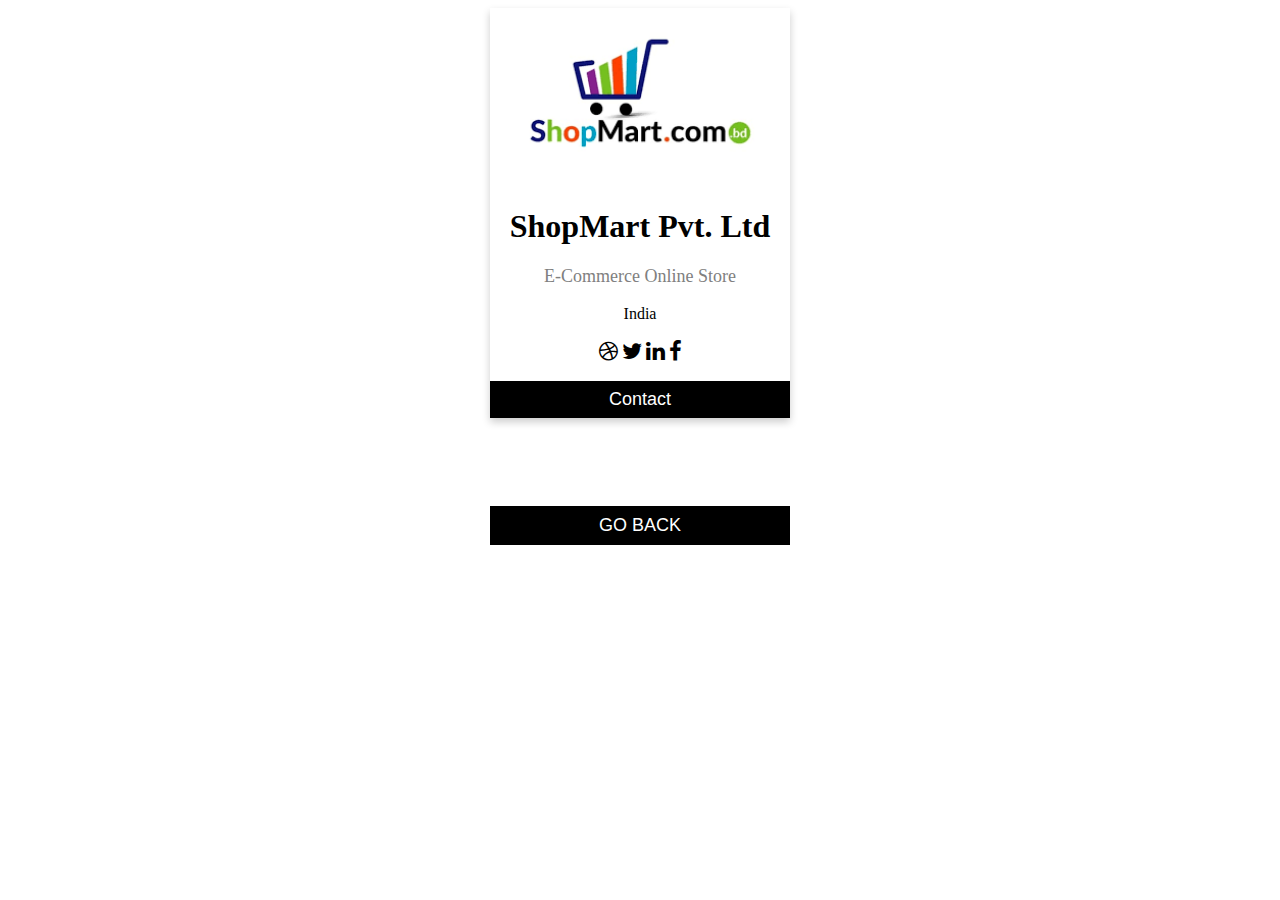
<file: profile.html>
<!DOCTYPE html>
<html lang="en">
  <head>
    <title>Company Profile</title>
    <link rel="stylesheet" type="text/css" href="css/profile_card.css" />
    <link
      rel="stylesheet"
      href="https://cdnjs.cloudflare.com/ajax/libs/font-awesome/4.7.0/css/font-awesome.min.css"
    />
  </head>
  <body>

    <!-- Profile Card -->
    <div class="card">
      <img src="images/logo.png" alt="John" style="width:100%" />
      <h1>ShopMart Pvt. Ltd</h1>
      <p class="title">E-Commerce Online Store</p>
      <p>India</p>
      <a href="index.html" target="_blank"><i class="fa fa-dribbble"></i></a>
      <a href="https://www.twitter.com/gagan_yadav_47" target="_blank"
        ><i class="fa fa-twitter"></i
      ></a>
      <a href="https://www.linkedin.com" target="_blank"
        ><i class="fa fa-linkedin"></i
      ></a>
      <a href="https://www.fb.com" target="_blank"
        ><i class="fa fa-facebook"></i
      ></a>
      <p><button>Contact</button></p>
    </div>

    <center>
      <br><br><br><br>
      <button id="home_b"><a id="home" href="index.html">GO BACK</a></button>
    </center>
  </body>
</html>
</file>
<file: css/profile_card.css>
.card {
  box-shadow: 0 4px 8px 0 rgba(0, 0, 0, 0.2);
  max-width: 300px;
  margin: auto;
  text-align: center;
}

.title {
  color: grey;
  font-size: 18px;
}

button {
  border: none;
  outline: 0;
  display: inline-block;
  padding: 8px;
  color: white;
  background-color: #000;
  text-align: center;
  cursor: pointer;
  width: 100%;
  font-size: 18px;
}

a {
  text-decoration: none;
  font-size: 22px;
  color: black;
}

#home {
  border: none;
  outline: 0;
  display: inline-block;
  padding: 1px;
  color: white;
  background-color: #000;
  text-align: center;
  cursor: pointer;
  font-size: 18px;
}

#home_b {
  width: 300px;
}

button:hover,
a:hover {
  opacity: 0.7;
}

#owner1 {
    display:inline-block;
    padding-right: 35px;
    padding-left: 35px; 
    margin-right: 70px;
    margin-left: 70px;
}
</file>
<file: css/style.css>
/*
Credit : LearnDesign(Youtube Channel)
Channel Link : https://goo.gl/5pskoC
Email : help.learndesign@gmail.com
*/



/* http://meyerweb.com/eric/tools/css/reset/ 
   v2.0 | 20110126
   License: none (public domain)
*/

html, body, div, span, applet, object, iframe,
h1, h2, h3, h4, h5, h6, p, blockquote, pre,
a, abbr, acronym, address, big, cite, code,
del, dfn, em, img, ins, kbd, q, s, samp,
small, strike, strong, sub, sup, tt, var,
b, u, i, center,
dl, dt, dd, ol, ul, li,
fieldset, form, label, legend,
table, caption, tbody, tfoot, thead, tr, th, td,
article, aside, canvas, details, embed, 
figure, figcaption, footer, header, hgroup, 
menu, nav, output, ruby, section, summary,
time, mark, audio, video {
	margin: 0;
	padding: 0;
	border: 0;
	font-size: 100%;
	font: inherit;
	outline: none;
	vertical-align: baseline;
	box-sizing: border-box;
}
/* HTML5 display-role reset for older browsers */
article, aside, details, figcaption, figure, 
footer, header, hgroup, menu, nav, section {
	display: block;
}
input{
	box-sizing: border-box;
	outline: none;
}
body {
	line-height: 1;
	font-family: open sans;
	font-size: 14px;
}
ol, ul {
	list-style: none;
}
blockquote, q {
	quotes: none;
}
blockquote:before, blockquote:after,
q:before, q:after {
	content: '';
	content: none;
}
table {
	border-collapse: collapse;
	border-spacing: 0;
}
img{
	max-width: 100%;
}

.container{
	width: 90%;
	margin: 0 auto;
}

/*Topbar Style*/
.topbar{
	display: inline-block;
	width: 100%;
	height: 30px;
	float: left;
	background-color: #ffa800;
	font-size: 12px;
	font-weight: 600;
	position: relative;
}
.topleft{
	float: left;
}
.topcenter{
	float: left;
	text-align: center;
	margin: 0 25px;
}
.topright{
	float: right;
}
.topbar ul{
	line-height: 30px;
}
.topbar ul li{
	list-style-type: none;
	display: inline-block;
	position: relative;
}
.topbar ul li a{
	text-decoration: none;
	display: inline-block;
	color: #fff;
	padding: 0 5px;
	width: 100%;
	text-align: center;
	-webkit-transition: 300ms;
}
.topbar ul li a:hover{
	color: #000;
}
/*Submenu Style*/
.topbar ul li ul{
	position: absolute;
	display: none;
	z-index: 999;
	background-color: #ffa800;
	border-bottom-left-radius: 4px;
	border-bottom-right-radius: 4px;
	border: 1px solid #eea312;
}
.topbar ul li ul li{
	width: 100%;
}
.topbar ul li ul li a{
	padding: 0;
}
.topbar ul li ul.myprofile-dropdown{
	min-width: 120px;
}


/*Header Style*/
.header{
	display: inline-block;
	width: 100%;
	float: left;
	padding: 15px 0;
	border-bottom: 1px solid #00000010;
}
.header .logo{
	float: left;
	width: 20%;
}
.header .searchbar{
	width: 45%;
	float: left;
}
.searchbar .searchField{
	width: 100%;
	height: 35px;
	padding: 15px;
	border-radius: 50px;
	border: 1px solid gainsboro;
}
.header .headerright{
	float: right;
}
.header .headerright ul li{
	display: inline-block;
	padding: 10px 0;
}
.header .headerright ul li a{
	text-decoration: none;
	margin-left: 10px;
	color: #333;
}
.header .headerright ul li .signBtn{
	padding: 8px 13px;
	border-radius: 50px;
	background-color: #ffa800;
	color: #fff;
	font-weight: 600;
}


/*Categories Menu*/
.productContent{
	display: inline-block;
	width: 100%;
	float: left;
	padding: 15px 0;
	position: relative;
}
.productContent .productCategories{
	width: 20%;
	float: left;
	padding: 7px 15px;
	border-radius: 8px;
	border: 1px solid #dfdcdc;
}
.productContent .productCategories ul li{
	display: inline-block;
	width: 100%;
	float: left;
	margin: 5px 0 10px;
}
.productContent .productCategories ul li a i.fa-caret-right{
	margin-left: 5px;
	color: #ffb524;
	vertical-align: middle;
	margin-top: -1px;
}
.productContent .productCategories ul li a{
	display: inline-block;
	padding: 5px 0;
	text-decoration: none;
	color: #333;
	font-weight: 600;
}
.megamenu{
	position: absolute;
	width: 70.2%;
	background-color: #fff;
	border: 1px solid gainsboro;
	left: 24.8%;
	top: 2.5%;
	min-height: 372px;
	border-radius: 8px;
	z-index: 9999;
	display: none;	
}
.productContent .productCategories ul li ul{
	max-width: 22%;
	float: left;
	padding: 15px;
}
.productContent .productCategories ul li ul h3{
	font-size: 12px;
	text-transform: uppercase;
	font-weight: 700;
	color: #333;
	margin-bottom: 10px;
}
.productContent .productCategories ul li ul li{
	margin: 0;
	display: inline-block;
	float: left;
}
.productContent .productCategories ul li ul li a{
	color: #333;
	font-size: 14px;
	font-weight: 500;
}
.productContent .productCategories ul li ul li a:hover{
	color: #ffdd05;
}


/*Slider Style*/
.productContent .productSlider{
	width: 78%;
	float: right;
	display: inline-block;
	background-color: #ffdd054d;
	border-radius: 8px;
	position: relative;
	overflow: hidden;
}
.sliderInner{
	width: 100%;
	height: 365px;
	display: inline-block;
	padding: 5px;
}
.sliderInner img{
	width: 100%;
	height: 365px;
}
.cycle-control{
	position: absolute;
	top: 45%;
	left: 0;
	z-index: 100;
	width: 100%;
}
.cycle-control span{
	width: 35px;
	height: 35px;
	border-radius: 50px;
	font-size: 28px;
	text-align: center;
	line-height: 35px;
	display: inline-block;
	background-color: #ffdd05;
	color: #fff;
	position: absolute;
	margin: 0 25px;
}
.cycle-control #next{
	right: 0;
}

/*Offer Card Style*/
.offer-card{
	width: 296px;
	height: 200px;
	display: inline-block;
	margin-left: 25px;
	margin-top: 15px;
	border-radius: 4px;
	overflow: hidden;
}
.offer-card img{
	width: 100%;
	height: 200px;
}


/*Banner Style*/
.banner{
	width: 100%;
	float: left;
	display: inline-block;
	padding: 35px 0;
}
.banner img{
	border-radius: 4px;
}


/*Product Area Style*/
.product-area{
	width: 100%;
	float: left;
	display: inline-block;
	padding: 25px 0;
}
/*Product Area Heading*/
.product-area h3{
	font-size: 28px;
	color: #333;
	text-transform: uppercase;
	border-bottom: 1px solid #d2d2d2;
	font-weight: 600;
	padding: 10px 0;
	margin-bottom: 30px;
}
.product-area .col-3{
	width: 24%;
	float: left;
	display: inline-block;
	border-radius: 4px;
	overflow: hidden;
	margin: 0 .5% 35px;
}
.product-area a{
	font-size: 14px;
	columns: #333;
	text-decoration: none;
	text-align: center;
	position: relative;
}
.product-area .caption{
	padding: 10px 0;
}
.product-area a big{
	font-weight: 600;
}
.product-area a h4{
	font-size: 15px;
	padding: 8px 0;
	font-weight: 600;
	line-height: 22px;
	color: #737373;
}

/*Product Price Button Style*/
.product-area a .price{
	font-size: 18px;
	font-weight: 700;
	color: #333;
	background-color: #ffe4b3;
	border: none;
	padding: 10px 25px;
	border-radius: 4px;
	margin-top: 10px;
}

/*Product View Button*/
.productViewBtn{
	font-size: 18px;
	font-weight: 700;
	color: #333;
	visibility: hidden;
	background-color: #ffa800;
	border: none;
	width: 100%;
	padding: 10px 25px;
	border-radius: 4px;
	cursor: pointer;
}
.product-area a:hover .productViewBtn{
	visibility: visible;
}


/*Popular Stores*/
.popularStores{
	width: 100%;
	display: inline-block;
	float: left;
	padding: 15px 0;
}
.popularStores h3{
	font-size: 28px;
	color:#333;
	text-transform: uppercase;
	border-bottom: 1px solid #d2d2d2;
	font-weight: 600;
	padding: 10px 0;
	margin-bottom: 20px;
}
.popularStores a{
	display: inline-block;
	padding: 15px 24px;
	margin: 0 5px;
	text-decoration: none;
	color: #333;
	font-size: 16px;
	border-radius: 4px;
	background-color: #e2e2e2;
}

/*Greatest offer News*/
.news{
	width: 100%;
	display: inline-block;
	float: left;
	padding: 15px 0;
}
.news h3{
	font-size: 28px;
	columns: #333;
	text-transform: uppercase;
	border-bottom: 1px solid #d2d2d2;
	font-weight: 600;
	padding: 10px 0;
	margin-bottom: 20px;
}
.owl-carousel .owl-nav{
	position: absolute;
	width: 100%;
	top: 40%;
}
.owl-carousel .owl-nav button.owl-next span,
.owl-carousel .owl-nav button.owl-prev span{
	width: 45px;
	height: 45px;
	font-size: 48px;
	background-color: #ffa800;
	display: inline-block;
	line-height: 35px;
	border-radius: 50px;
	color: #fff;
}
.owl-carousel .owl-nav button.owl-prev{
	left: -20px;
	position: absolute;
}
.owl-carousel .owl-nav button.owl-next{
	right: -20px;
	position: absolute;
}


/*Support Style*/
.support{
	width: 100%;
	display: inline-block;
	float: left;
	padding: 55px 0;
	text-align: center;
}
.support a{
	display: inline-block;
	width: 25%;
	float: left;
	text-align: center;
	font-weight: 600;
	font-size: 16px;
	text-decoration: none;
	color: #333;
	border: 1px solid #e7e7e7;
	padding-bottom: 25px;
}
.support a h5{
	padding-top: 10px;
}
.support a img{
	max-width: 92px;
}


/*Other Inforamtion Style*/
.otherInfo{
	width: 100%;
	display: inline-block;
	float: left;
	padding: 0 0 25px;
	text-align: center;
}
.otherInfoHandle{
	font-size: 18px;
	font-weight: 600;
	padding: 15px 0;
	cursor: pointer;
	color: blue;
	text-decoration: underline;
}
.otherInfoBody{
	font-size: 16px;
	line-height: 24px;
	padding: 0 80px;
}
.otherInfoBody p{
	margin-bottom: 15px;
}


/*Footer Style*/
.footer{
	width: 100%;
	display: inline-block;
	float: left;
	padding: 25px 0;
	background-color: #ffa80020;
}
.footer .col-3{
	width: 24%;
	float: left;
}
.footer p{
	margin-bottom: 10px;
	font-size: 14px;
	color: #333;	
	line-height: 18px;
}
.footer p big{
	font-weight: 700;
}
.footer .col-3 ul li a{
	display: inline-block;
	text-decoration: none;
	color: #333;
	font-size: 15px;
	font-weight: 600;
	margin-bottom: 15px;
}
.copyright{
	display: inline-block;
	width: 100%;
	text-align: center;
	float: left;
	background-color: #ffa80080;
	padding: 10px 0;
	columns: #333;
}


/*Login Form Style*/
.loginBox{
	width: 100%;
	height: 100%;
	padding: 15px;
	display: none;
	position: fixed;
	top: 0;
	left: 0;
	background-color: #fff2d7;
	border-radius: 4px;
	z-index: 999;
}
.loginBox h3{
	font-size: 28px;
	color: #333;
	padding-bottom: 35px;
}
.closeBtn{
	float: right;
	padding: 15px;
	border-radius: 50px;
	background-color: #ffa800;
	color: #fff;
	cursor: pointer;
}
.loginForm,.registerForm{
	padding: 55px;
	width: 45%;
}
.loginForm{
	float: left;
}
.registerForm{
	float: right;
}
.textField{
	width: 100%;
	height: 45px;
	margin-bottom: 15px;
	background-color: transparent;
	border: 1px solid #ffa800;
	border-radius: 4px;
	color: #333;
	font-size: 18px;
	padding: 5px 10px;
}
.submitBtn{
	width: 100%;
	height: 45px;
	background-color: #ffa800;
	border:none;
	border-radius: 4px;
	font-size: 20px;
	text-transform: uppercase;
	color: #fff;
	font-weight: 700;
}


/*ProductViewBox Style*/
.productViewBox{
	width: 90%;
	height: 90%;
	margin: auto auto;
	background-color: gray;
	position: fixed;
	top: 0; bottom: 0;
	left: 0; right: 0;
	z-index: 999;
	border: 1px solid #ffa800;
	border-radius: 4px;
	background-color: #fff2d7;
	box-shadow: 0 5px 250px #000;
	padding: 15px 25px;
	overflow-y: auto;
	display: none;
}
.productViewBox h3{
	font-size: 24px;
	font-weight: 700;
	padding-bottom: 15px;
	margin-bottom: 15px;
	border-bottom: 1px solid;
}
.productViewBox-closeBtn{
	float: right;
	position: absolute;
	top: 0;
	right: 0;
	width: 35px;
	height: 35px;
	margin: 10px;
	border-radius: 50px;
	background-color: #ffa800;
	color: #fff;
	font-size: 18px;
	text-align: center;
	line-height: 35px;
}
.productViewBoxImg{
	width: 45%;
	float: left;
	padding: 15px;
	background-color: #fff;
	border: 1px solid #dadada;
}
.productViewBoxImg img{
	width: 100%;
}
.productViewBoxDetail{
	width: 50%;
	float: right;
}
.productViewBoxDetail h5{
	font-size: 18px;
	margin-bottom: 15px;
	line-height: 28px;
	font-weight: 500;
	color: #333;
}
.productViewBoxDetail h5 b{
	font-weight: 600;
	color: #000;
}
.productViewBoxDetail .addtocart{
	border: 1px solid;
	color: #ffa800;
	font-size: 18px;
	font-weight: 600;
	text-decoration: none;
	padding: 10px 15px;
	border-radius: 4px;
	display: inline-block;
}
.productViewBoxDetail .writereview{
	color: #333;
	font-size: 16px;
	font-weight: 600;
	text-decoration: none;
	padding: 10px 15px;
	border-radius: 4px;
	margin-left: 20px;
	display: inline-block;
}
.productViewBoxDetail .buynow{
	border: 1px solid #ffa800;
	background-color: #ffa800;
	color: #fff;
	font-size: 20px;
	text-transform: uppercase;
	font-weight: 700;
	text-decoration: none;
	padding: 15px 25px;
	border-radius: 4px;
	margin-top: 20px;
	width: 60%;
	text-align: center;
	display: inline-block;
}


/*Product Detail Page Style*/
.product-detail{
	display: inline-block;
	float: left;
	width: 100%;
	padding: 45px 0;
}
.product-detail h3{
	font-size: 24px;
	padding: 15px 0;
}
.product-detail-left{
	float: left;
	width:40%;
}
.product-detail-right{
	float: right;
	width: 55%;
}
.product-detail-right h3{
	font-size: 22px;
	line-height: 24px;
	padding-top: 0;
}
.product-detail-right h3 small{
	font-size: 14px;
	color: gray;
}
.product-detail-right h5{
	font-size: 18px;
	margin-bottom: 20px;
	color: gray;
}
.product-detail-right h5 b{
	color: #000;
}
.product-detail-right .addtocart{
	border: 1px solid;
	color: #ffa800;
	font-size: 18px;
	font-weight: 600;
	text-decoration: none;
	padding: 10px 15px;
	border-radius: 4px;
	display: inline-block;
}
.product-detail-right .writereview{
	color: #333;
	font-size: 16px;
	font-weight: 600;
	text-decoration: none;
	padding: 10px 15px;
	border-radius: 4px;
	margin-left: 20px;
	display: inline-block;
}
.product-detail-right .buynow{
	border: 1px solid #ffa800;
	background-color: #ffa800;
	color: #fff;
	font-size: 20px;
	text-transform: uppercase;
	font-weight: 700;
	text-decoration: none;
	padding: 15px 25px;
	border-radius: 4px;
	margin-top: 20px;
	width: 60%;
	text-align: center;
	display: inline-block;
}

.product-detail-feature{
	width: 100%;
	float: left;
	display: inline-block;
	margin-top: 25px;
	padding: 15px;
	background-color: #ffa8001a;
}
.product-detail-feature h3{
	font-weight: 500;
	border-bottom: 1px solid;
}
.product-detail-feature p{
	padding: 15px 0;
	font-size: 18px;
	border-bottom: 1px solid #dedede;
	width: 50%;
	float: left;
}
.product-detail .sp-wrap{
	max-width: 100%;
}
.product-detail-left img{
	max-width: inherit;
}



/*Checkout Style*/
.checkout{
	display: inline-block;
	float: left;
	width: 100%;
	padding: 45px 0;
}
.checkout h2{
	font-size: 22px;
	font-weight: 700;
	color: #222;
	border-bottom: 1px solid;
	padding-bottom: 15px;
	margin-bottom: 15px;
	text-transform: uppercase;
}
.checkout-inner{
	width: 70%;
	float: left;
	border-right: 1px solid #c5c5c5;
	padding-right: 25px;
}
.checkout-form-steps{
	width: 100%;
	padding: 15px;
	display: inline-block;
}
.checkout-form-steps h4{
	font-size: 18px;
	font-weight: 700;
	border-bottom: 1px solid;
	color: #ff9800;
	padding-bottom: 15px;
	margin-bottom: 25px;
}
.checkout-form-steps .textfield{
	width: 100%;
	height: 45px;
	border-radius: 4px;
	border: 2px solid #d0d0d0;
	margin-bottom: 15px;
	padding: 10px;
	font-size: 15px;
}
.checkout-form-steps .textfield:focus, .checkout-form-steps label:hover{
	border-color: #ffa800;
}
.checkout-form-steps label{
	width: 100%;
	float: left;
	border:2px solid #d0d0d0;
	border-radius: 4px;
	margin-bottom: 15px;
	padding: 10px;
	font-size: 15px;
}
.submitorder-button{
	width: 300px;
	height: 50px;
	margin: 15px;
	border-radius: 4px;
	float: right;
	font-size: 22px;
	color: #fff;
	border:none;
	font-weight: 600;
	background-color: #ffa800;
}

/*Order List Style*/
.orderlist{
	width: 28%;
	float: right;
}
.orderlist h3{
	font-size: 18px;
	padding: 15px 0;
	line-height: 22px;
}
.orderlist p{
	padding: 15px 10px;
	background-color: #00000010;
	font-size: 18px;
	border-bottom: 1px solid #00000020;
}
.orderlist p span{
	float: right;
}
.orderlist .textfield{
	width: 100%;
	height: 45px;
	padding: 15px;
	border-radius: 4px;
	margin: 15px 0;
	border: 1px solid #00000040;
	font-size: 16px;
}
.orderlist .applycode-button{
	width: 100%;
	height: 45px;
	padding: 15px;
	border-radius: 4px;
	margin-bottom: 25px;
	border: none;
	font-size: 16px;
	background-color: #ffa80050;
}
</file>
<file: css/smoothproducts.css>
/* Needed for the lightbox */

html, body {
	height: 100%;
	width: 100%;
}

/* CSS for the loading div */

.sp-loading {
	text-align: center;
	max-width: 270px;
	padding: 15px;
	border: 5px solid #eee;
	border-radius: 3px;
	font-size: 12px;
	color: #888;
}

/* Element wrapper */

.sp-wrap {
	display: none;
	line-height: 0;
	font-size: 0;
	background: #eee;
	border: 5px solid #eee;
	border-radius: 3px;
	position: relative;
	margin: 0 25px 15px 0;
	float: left;
	/**************
	  Set max-width to your thumbnail width
	***************/
	
	max-width: 300px;
}

/* Thumbnails */

.sp-thumbs {
	text-align: left;
	display: inline-block;
}
.sp-thumbs img {
	min-height: 50px;
	min-width: 50px;
	max-width: 50px;
}
.sp-thumbs a:link, .sp-thumbs a:visited {
	width: 50px;
	height: 50px;
	overflow: hidden;
	opacity: .3;
	display: inline-block;
	background-size: cover;
	background-position: center;
	-webkit-transition: all .2s ease-out;
	-moz-transition: all .2s ease-out;
	-ms-transition: all .2s ease-out;
	-o-transition: all .2s ease-out;
	transition: all .2s ease-out;
}
.sp-thumbs a:hover {
	opacity: 1;
}

/* Styles for the currently selected thumbnail */

.sp-thumbs a:active, .sp-current {
	opacity: 1!important;
	position: relative;
}

/* Image currently being viewed */

.sp-large {
	position: relative;
	overflow: hidden;
	top: 0;
	left: 0;
}
.sp-large a img {
	max-width: 100%;
	height: auto;
}
.sp-large a {
	display: block;
}

/* Panning Zoomed Image */

.sp-zoom {
	position: absolute;
	left: -50%;
	top: -50%;
	cursor: -webkit-zoom-in;
	cursor: -moz-zoom-in;
	cursor: zoom-in;
	display: none;
}
/* Lightbox */

.sp-lightbox {
	position: fixed;
	top: 0;
	left: 0;
	height: 100%;
	width: 100%;
	background: rgb(0, 0, 0);
	background: rgba(0, 0, 0, .9);
	z-index: 500;
	display: none;
	cursor: pointer;
}
.sp-lightbox img {
	position: absolute;
	margin: auto;
	top: 0;
	bottom: 0;
	left: 0;
	right: 0;
	max-width: 90%;
	max-height: 90%;
	border: 2px solid #fff;
}
#sp-prev, #sp-next {
	position: absolute;
	top: 50%;
	margin-top: -25px;
	z-index: 501;
	color: #fff;
	padding: 14px;
	text-decoration: none;
	background: #000;
	border-radius: 25px;
	border: 2px solid #fff;
	width: 50px;
	height: 50px;
	box-sizing: border-box;
	transition: .2s;
}
#sp-prev {
	left: 10px;
}
#sp-prev:before {
	content: '';
	border: 7px solid transparent;
	border-right: 15px solid #fff;
	position: absolute;
	top: 16px;
	left: 7px;
}
#sp-next {
	right: 10px;
}
#sp-next:before {
	content: '';
	border: 7px solid transparent;
	border-left: 15px solid white;
	position: absolute;
	top: 16px;
	left: 18px;
}
#sp-prev:hover, #sp-next:hover {
	background: #444;
}

/* Tweak styles for small viewports */

@media screen and (max-width: 400px) {
	.sp-wrap {
		margin: 0 0 15px 0;
	}
	#sp-prev, #sp-next {
		top: auto;
		margin-top: 0;
		bottom: 25px;
	}
}
</file>
